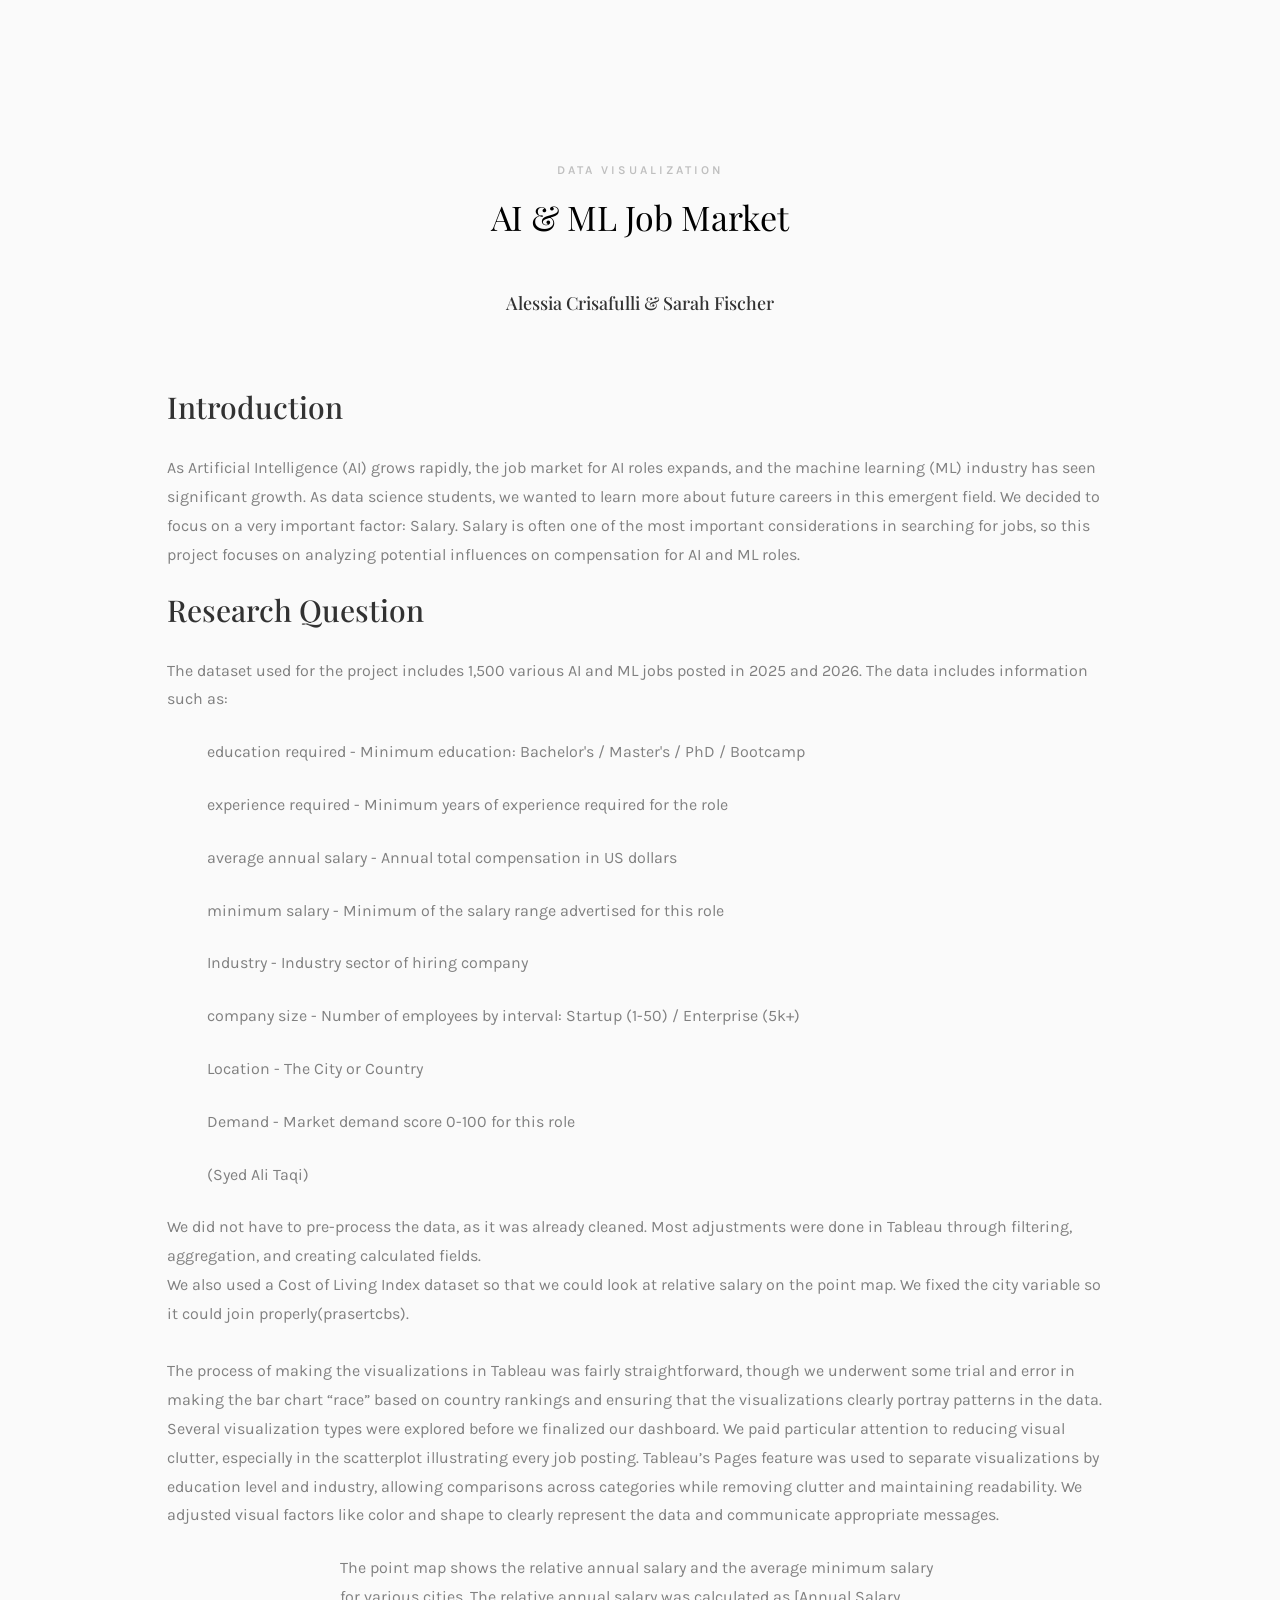
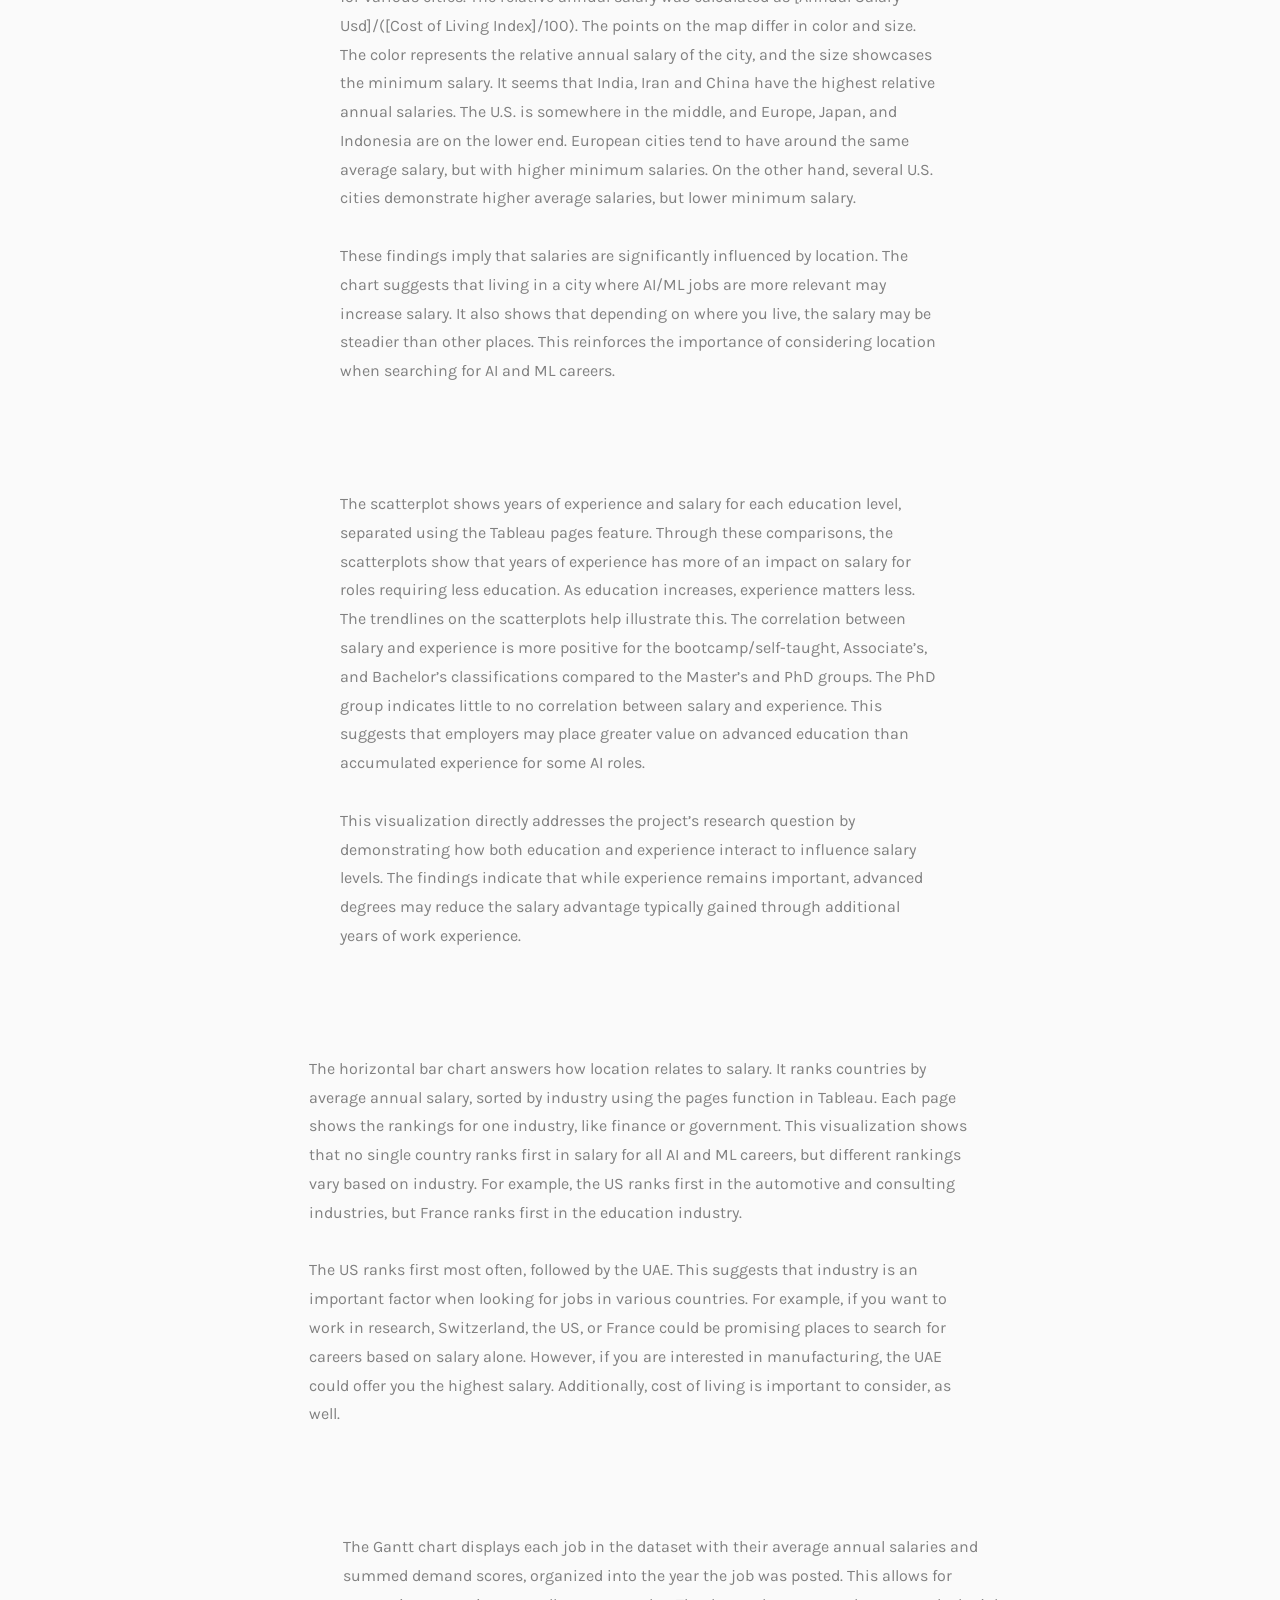
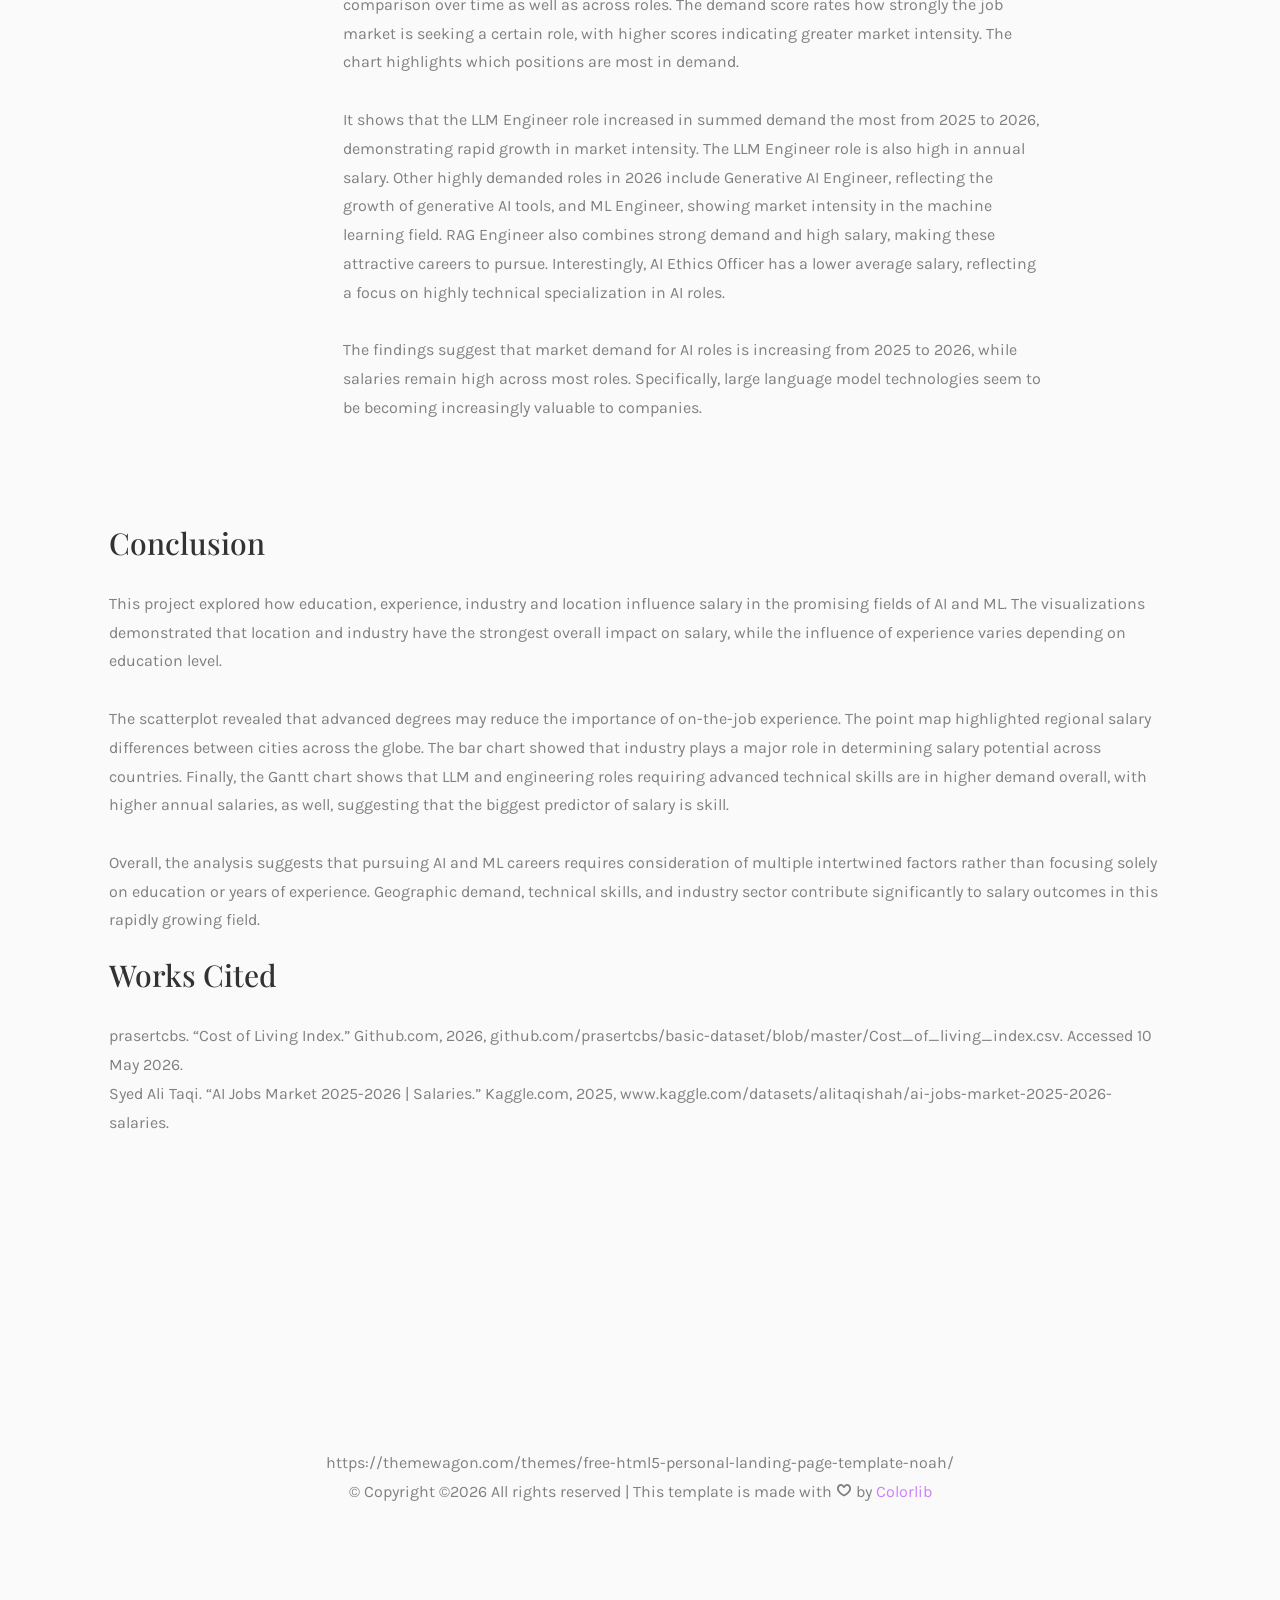
<file: noah-master/index.html>
<!DOCTYPE HTML>
<html>
	<head>
	<meta charset="utf-8">
	<meta http-equiv="X-UA-Compatible" content="IE=edge">
	<title>Final Project</title>
	<meta name="viewport" content="width=device-width, initial-scale=1">
	<meta name="description" content="" />
	<meta name="keywords" content="" />
	<meta name="author" content="" />

	<link href="https://fonts.googleapis.com/css?family=Karla:400,700" rel="stylesheet">
	<link href="https://fonts.googleapis.com/css?family=Playfair+Display:400,400i,700" rel="stylesheet">
	
	<!-- Animate.css -->
	<link rel="stylesheet" href="css/animate.css">
	<!-- Icomoon Icon Fonts-->
	<link rel="stylesheet" href="css/icomoon.css">
	<!-- Bootstrap  -->
	<link rel="stylesheet" href="css/bootstrap.css">
	<!-- Owl Carousel -->
	<link rel="stylesheet" href="css/owl.carousel.min.css">
	<link rel="stylesheet" href="css/owl.theme.default.min.css">
	<!-- Magnific Popup -->
	<link rel="stylesheet" href="css/magnific-popup.css">

	<link rel="stylesheet" href="css/style.css">


	<!-- Modernizr JS -->
	<script src="js/modernizr-2.6.2.min.js"></script>
	<!-- FOR IE9 below -->
	<!--[if lt IE 9]>
	<script src="js/respond.min.js"></script>
	<![endif]-->

	</head>
	<body>	
	<div id="colorlib-page">
		<header>
		</header>
		<div id="colorlib-work">
			<div class="container">
				<div class="row">
					<div class="col-md-12 col-md-offset-0 text-center animate-box intro-heading">
						<span>DATA Visualization</span>
						<h2>AI & ML Job Market</h2>
						<h4>Alessia Crisafulli & Sarah Fischer</h4>
					</div>
				</div>
				<div class="row">
					<div class="col-md-10 col-md-offset-1">
						<h2 class="heading">Introduction</h2>
						<p>
							As Artificial Intelligence (AI) grows rapidly, the job market for AI roles expands, and the machine learning (ML) industry has seen significant growth. As data science students, we wanted to learn more about future careers in this emergent field. We decided to focus on a very important factor: Salary. Salary is often one of the most important considerations in searching for jobs, so this project focuses on analyzing potential influences on compensation for AI and ML roles. 


						</p>
					</div>
				</div>
				<div class="row">
					<div class="col-md-10 col-md-offset-1">
						<h2 class="heading">Research Question</h2>
						<p>
							The dataset used for the project includes 1,500 various AI and ML jobs posted in 2025 and 2026. The data includes information such as:
						</p>
						<ul>
							<p>education required - Minimum education: Bachelor's / Master's / PhD / Bootcamp</p>
							<p>experience required - Minimum years of experience required for the role</p>
							<p>average annual salary - Annual total compensation in US dollars</p>
							<p>minimum salary - Minimum of the salary range advertised for this role</p>
							<p>Industry - Industry sector of hiring company</p>
							<p>company size - Number of employees by interval: Startup (1-50) / Enterprise (5k+)</p>
							<p>Location - The City or Country</p>
							<p>Demand - Market demand score 0-100 for this role</p>
							<p>(Syed Ali Taqi)</p>
						</ul>
	
						<p>
							We did not have to pre-process the data, as it was already cleaned. Most adjustments were done in Tableau through filtering, aggregation, and creating calculated fields.
							<br>We also used a Cost of Living Index dataset so that we could look at relative salary on the point map. We fixed the city variable so it could join properly(prasertcbs). 

							<br><br>The process of making the visualizations in Tableau was fairly straightforward, though we underwent some trial and error in making the bar chart “race” based on country rankings and ensuring that the visualizations clearly portray patterns in the data. Several visualization types were explored before we finalized our dashboard. We paid particular attention to reducing visual clutter, especially in the scatterplot illustrating every job posting. Tableau’s Pages feature was used to separate visualizations by education level and industry, allowing comparisons across categories while removing clutter and maintaining readability. We adjusted visual factors like color and shape to clearly represent the data and communicate appropriate messages. 
							
					</div>
				</div>
				<div class="row">
					<div class="col-md-10 col-md-offset-1">
						<div class="work-entry animate-box">
							<div class='tableauPlaceholder' id='viz1778435589645' style='position: relative'><noscript><a href='#'><img alt='Cities Relative Annual Salary &amp; Minimum Salary ' src='https:&#47;&#47;public.tableau.com&#47;static&#47;images&#47;Ci&#47;CitiesRelativeAnnualMinimumSalary&#47;PointMap&#47;1_rss.png' style='border: none' /></a></noscript><object class='tableauViz'  style='display:none;'><param name='host_url' value='https%3A%2F%2Fpublic.tableau.com%2F' /> <param name='embed_code_version' value='3' /> <param name='site_root' value='' /><param name='name' value='CitiesRelativeAnnualMinimumSalary&#47;PointMap' /><param name='tabs' value='no' /><param name='toolbar' value='yes' /><param name='static_image' value='https:&#47;&#47;public.tableau.com&#47;static&#47;images&#47;Ci&#47;CitiesRelativeAnnualMinimumSalary&#47;PointMap&#47;1.png' /> <param name='animate_transition' value='yes' /><param name='display_static_image' value='yes' /><param name='display_spinner' value='yes' /><param name='display_overlay' value='yes' /><param name='display_count' value='yes' /><param name='language' value='en-US' /><param name='filter' value='publish=yes' /></object></div>                <script type='text/javascript'>                    var divElement = document.getElementById('viz1778435589645');                    var vizElement = divElement.getElementsByTagName('object')[0];                    vizElement.style.width='100%';vizElement.style.height=(divElement.offsetWidth*0.75)+'px';                    var scriptElement = document.createElement('script');                    scriptElement.src = 'https://public.tableau.com/javascripts/api/viz_v1.js';                    vizElement.parentNode.insertBefore(scriptElement, vizElement);                </script>
							<div class="col-md-8 col-md-offset-2">
								<div class="desc">
									<p>The point map shows the relative annual salary and the average minimum salary for various cities. The relative annual salary was calculated as [Annual Salary Usd]/([Cost of Living Index]/100). The points on the map differ in color and size. The color represents the relative annual salary of the city, and the size showcases the minimum salary. 
										It seems that India, Iran and China have the highest relative annual salaries. The U.S. is somewhere in the middle, and Europe, Japan, and Indonesia are on the lower end. European cities tend to have around the same average salary, but with higher minimum salaries. On the other hand, several U.S. cities demonstrate higher average salaries, but lower minimum salary. 

										<br><br>These findings imply that salaries are significantly influenced by location. The chart suggests that living in a city where AI/ML jobs are more relevant may increase salary. It also shows that depending on where you live, the salary may be steadier than other places. This reinforces the importance of considering location when searching for AI and ML careers.
									</p>
								</div>
							</div>
						</div>
					</div>
					<div class="col-md-10 col-md-offset-1">
						<div class="work-entry animate-box">
							<div class='tableauPlaceholder' id='viz1778447605680' style='position: relative'><noscript><a href='#'><img alt='How Experience Relates to Salary - PhD ' src='https:&#47;&#47;public.tableau.com&#47;static&#47;images&#47;Ci&#47;CitiesRelativeAnnualMinimumSalary&#47;Experience_SalaryScatter&#47;1_rss.png' style='border: none' /></a></noscript><object class='tableauViz'  style='display:none;'><param name='host_url' value='https%3A%2F%2Fpublic.tableau.com%2F' /> <param name='embed_code_version' value='3' /> <param name='site_root' value='' /><param name='name' value='CitiesRelativeAnnualMinimumSalary&#47;Experience_SalaryScatter' /><param name='tabs' value='no' /><param name='toolbar' value='yes' /><param name='static_image' value='https:&#47;&#47;public.tableau.com&#47;static&#47;images&#47;Ci&#47;CitiesRelativeAnnualMinimumSalary&#47;Experience_SalaryScatter&#47;1.png' /> <param name='animate_transition' value='yes' /><param name='display_static_image' value='yes' /><param name='display_spinner' value='yes' /><param name='display_overlay' value='yes' /><param name='display_count' value='yes' /><param name='language' value='en-US' /><param name='filter' value='publish=yes' /></object></div>                <script type='text/javascript'>                    var divElement = document.getElementById('viz1778447605680');                    var vizElement = divElement.getElementsByTagName('object')[0];                    vizElement.style.width='100%';vizElement.style.height=(divElement.offsetWidth*0.75)+'px';                    var scriptElement = document.createElement('script');                    scriptElement.src = 'https://public.tableau.com/javascripts/api/viz_v1.js';                    vizElement.parentNode.insertBefore(scriptElement, vizElement);                </script>
							<div class="col-md-8 col-md-offset-2">
											<div class="desc">
												<p>The scatterplot shows years of experience and salary for each education level, separated using the Tableau pages feature. Through these comparisons, the scatterplots show that years of experience has more of an impact on salary for roles requiring less education. As education increases, experience matters less. The trendlines on the scatterplots help illustrate this. The correlation between salary and experience is more positive for the bootcamp/self-taught, Associate’s, and Bachelor’s classifications compared to the Master’s and PhD groups. The PhD group indicates little to no correlation between salary and experience. This suggests that employers may place greater value on advanced education than accumulated experience for some AI roles. 

													<br><br>This visualization directly addresses the project’s research question by demonstrating how both education and experience interact to influence salary levels. The findings indicate that while experience remains important, advanced degrees may reduce the salary advantage typically gained through additional years of work experience.
												</p>
											</div>
										</div>
									</div>
								</div>
							</div>
						</div>
					<div class="col-md-10 col-md-offset-1">
						<div class="work-entry animate-box">
							<div class='tableauPlaceholder' id='viz1778435737169' style='position: relative'><noscript><a href='#'><img alt='Countries Ranked by Average Salary - Government ' src='https:&#47;&#47;public.tableau.com&#47;static&#47;images&#47;Ci&#47;CitiesRelativeAnnualMinimumSalary&#47;CountriesRankedBarChartRace&#47;1_rss.png' style='border: none' /></a></noscript><object class='tableauViz'  style='display:none;'><param name='host_url' value='https%3A%2F%2Fpublic.tableau.com%2F' /> <param name='embed_code_version' value='3' /> <param name='site_root' value='' /><param name='name' value='CitiesRelativeAnnualMinimumSalary&#47;CountriesRankedBarChartRace' /><param name='tabs' value='no' /><param name='toolbar' value='yes' /><param name='static_image' value='https:&#47;&#47;public.tableau.com&#47;static&#47;images&#47;Ci&#47;CitiesRelativeAnnualMinimumSalary&#47;CountriesRankedBarChartRace&#47;1.png' /> <param name='animate_transition' value='yes' /><param name='display_static_image' value='yes' /><param name='display_spinner' value='yes' /><param name='display_overlay' value='yes' /><param name='display_count' value='yes' /><param name='language' value='en-US' /><param name='filter' value='publish=yes' /></object></div>                <script type='text/javascript'>                    var divElement = document.getElementById('viz1778435737169');                    var vizElement = divElement.getElementsByTagName('object')[0];                    vizElement.style.width='100%';vizElement.style.height=(divElement.offsetWidth*0.50)+'px';                    var scriptElement = document.createElement('script');                    scriptElement.src = 'https://public.tableau.com/javascripts/api/viz_v1.js';                    vizElement.parentNode.insertBefore(scriptElement, vizElement);                </script>
							<div class="col-md-8 col-md-offset-2">
								<div class="desc">
									<p>The horizontal bar chart answers how location relates to salary. It ranks countries by average annual salary, sorted by industry using the pages function in Tableau. Each page shows the rankings for one industry, like finance or government. This visualization shows that no single country ranks first in salary for all AI and ML careers, but different rankings vary based on industry. For example, the US ranks first in the automotive and consulting industries, but France ranks first in the education industry. 

									<br><br>The US ranks first most often, followed by the UAE. This suggests that industry is an important factor when looking for jobs in various countries. For example, if you want to work in research, Switzerland, the US, or France could be promising places to search for careers based on salary alone. However, if you are interested in manufacturing, the UAE could offer you the highest salary. Additionally, cost of living is important to consider, as well. 
									</p>
								</div>
							</div>
						</div>
					</div>
					<div class="col-md-12 col-md-offset-0">
						<div class="work-entry animate-box">
							<div class='tableauPlaceholder' id='viz1778445001668' style='position: relative'><noscript><a href='#'><img alt='AI Jobs Demand and Salary ' src='https:&#47;&#47;public.tableau.com&#47;static&#47;images&#47;Ci&#47;CitiesRelativeAnnualMinimumSalary&#47;AIJobsDemansandSalary&#47;1_rss.png' style='border: none' /></a></noscript><object class='tableauViz'  style='display:none;'><param name='host_url' value='https%3A%2F%2Fpublic.tableau.com%2F' /> <param name='embed_code_version' value='3' /> <param name='site_root' value='' /><param name='name' value='CitiesRelativeAnnualMinimumSalary&#47;AIJobsDemansandSalary' /><param name='tabs' value='no' /><param name='toolbar' value='yes' /><param name='static_image' value='https:&#47;&#47;public.tableau.com&#47;static&#47;images&#47;Ci&#47;CitiesRelativeAnnualMinimumSalary&#47;AIJobsDemansandSalary&#47;1.png' /> <param name='animate_transition' value='yes' /><param name='display_static_image' value='yes' /><param name='display_spinner' value='yes' /><param name='display_overlay' value='yes' /><param name='display_count' value='yes' /><param name='language' value='en-US' /><param name='filter' value='publish=yes' /></object></div>                <script type='text/javascript'>                    var divElement = document.getElementById('viz1778445001668');                    var vizElement = divElement.getElementsByTagName('object')[0];                    vizElement.style.width='100%';vizElement.style.height=(divElement.offsetWidth*0.55)+'px';                    var scriptElement = document.createElement('script');                    scriptElement.src = 'https://public.tableau.com/javascripts/api/viz_v1.js';                    vizElement.parentNode.insertBefore(scriptElement, vizElement);                </script>
							<div class="col-md-7 col-md-offset-3">
								<div class="desc">
									<p>The Gantt chart displays each job in the dataset with their average annual salaries and summed demand scores, organized into the year the job was posted. This allows for comparison over time as well as across roles. The demand score rates how strongly the job market is seeking a certain role, with higher scores indicating greater market intensity. The chart highlights which positions are most in demand. 

<br><br>It shows that the LLM Engineer role increased in summed demand the most from 2025 to 2026, demonstrating rapid growth in market intensity. The LLM Engineer role is also high in annual salary. Other highly demanded roles in 2026 include Generative AI Engineer, reflecting the growth of generative AI tools, and ML Engineer, showing market intensity in the machine learning field. RAG Engineer also combines strong demand and high salary, making these attractive careers to pursue. Interestingly, AI Ethics Officer has a lower average salary, reflecting a focus on highly technical specialization in AI roles.

<br><br>The findings suggest that market demand for AI roles is increasing from 2025 to 2026, while salaries remain high across most roles. Specifically, large language model technologies seem to be becoming increasingly valuable to companies. 
</p>
								</div>
							</div>
						</div>
					</div>
					<div class="row">
					<div class="col-md-10 col-md-offset-1">
						<h2 class="heading">Conclusion</h2>
						<p>
							This project explored how education, experience, industry and location influence salary in the promising fields of AI and ML. The visualizations demonstrated that location and industry have the strongest overall impact on salary, while the influence of experience varies depending on education level. 

<br><br>The scatterplot revealed that advanced degrees may reduce the importance of on-the-job experience. The point map highlighted regional salary differences between cities across the globe. The bar chart showed that industry plays a major role in determining salary potential across countries. Finally, the Gantt chart shows that LLM and engineering roles requiring advanced technical skills are in higher demand overall, with higher annual salaries, as well, suggesting that the biggest predictor of salary is skill.

<br><br>Overall, the analysis suggests that pursuing AI and ML careers requires consideration of multiple intertwined factors rather than focusing solely on education or years of experience. Geographic demand, technical skills, and industry sector contribute significantly to salary outcomes in this rapidly growing field.

						</p>
					</div>
					</div>
					<div class="row">
					<div class="col-md-10 col-md-offset-1">
						<h2 class="heading">Works Cited</h2>
						<p>
							prasertcbs. “Cost of Living Index.” Github.com, 2026, github.com/prasertcbs/basic-dataset/blob/master/Cost_of_living_index.csv. Accessed 10 May 2026. <br>Syed Ali Taqi. “AI Jobs Market 2025-2026 | Salaries.” Kaggle.com, 2025, www.kaggle.com/datasets/alitaqishah/ai-jobs-market-2025-2026-salaries.						</p>
					</div>
				</div>
				</div>
			</div>
		</div>

		<footer>
			<div id="footer">
				<div class="container">
					<div class="row">
						<div class="col-md-12 text-center">
							<p>
								 https://themewagon.com/themes/free-html5-personal-landing-page-template-noah/<br>
								&copy; <!-- Link back to Colorlib can't be removed. Template is licensed under CC BY 3.0. -->
Copyright &copy;<script>document.write(new Date().getFullYear());</script> All rights reserved | This template is made with <i class="icon-heart4" aria-hidden="true"></i> by <a href="https://colorlib.com" target="_blank">Colorlib</a>
<!-- Link back to Colorlib can't be removed. Template is licensed under CC BY 3.0. -->
							</p>
						</div>
					</div>
				</div>
			</div>
		</footer>
	
	</div>

	<!-- jQuery -->
	<script src="js/jquery.min.js"></script>
	<!-- jQuery Easing -->
	<script src="js/jquery.easing.1.3.js"></script>
	<!-- Bootstrap -->
	<script src="js/bootstrap.min.js"></script>
	<!-- Waypoints -->
	<script src="js/jquery.waypoints.min.js"></script>
	<!-- Owl Carousel -->
	<script src="js/owl.carousel.min.js"></script>
	<!-- Magnific Popup -->
	<script src="js/jquery.magnific-popup.min.js"></script>
	<script src="js/magnific-popup-options.js"></script>

	<!-- Main JS (Do not remove) -->
	<script src="js/main.js"></script>

	</body>
</html>
</file>
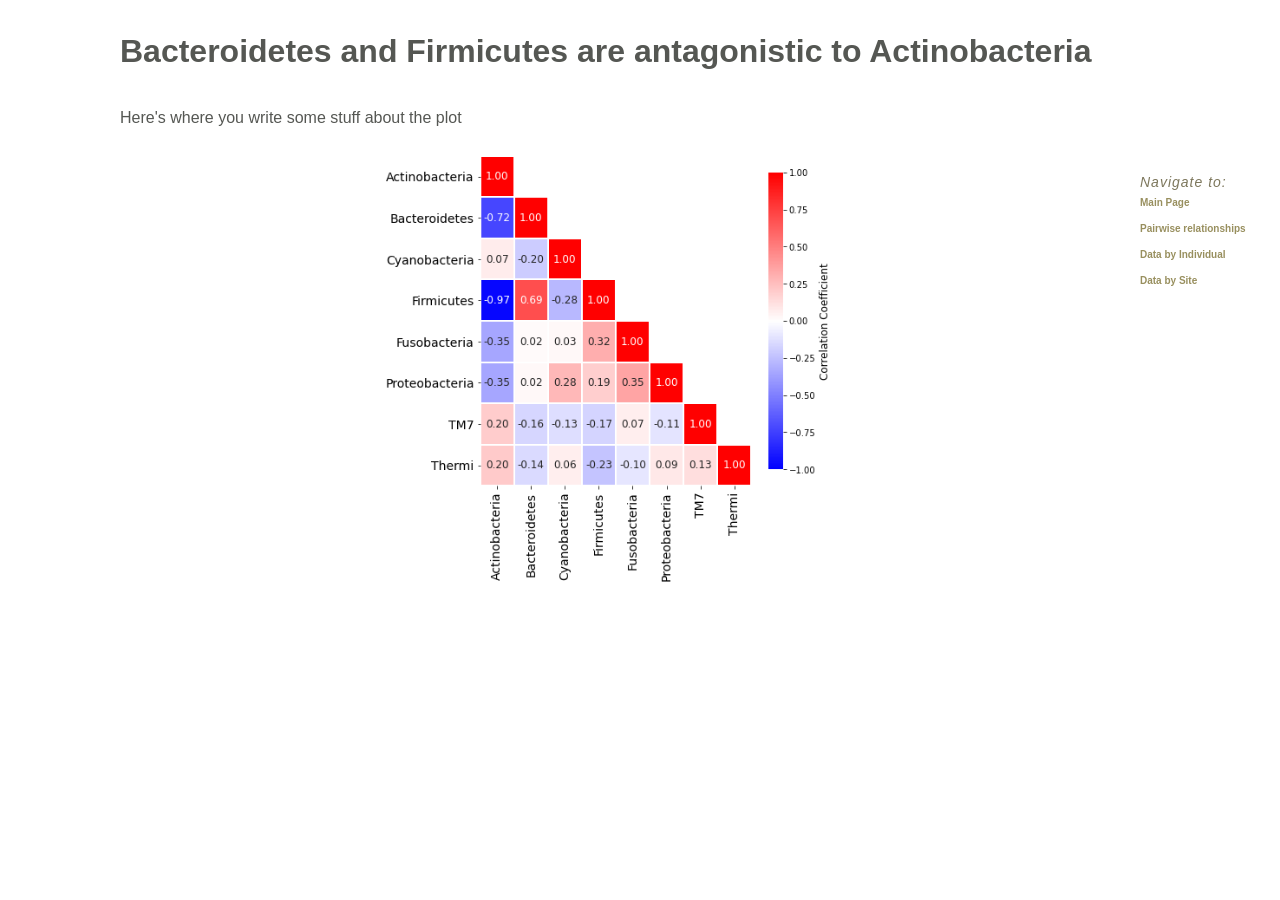
<file: Correlations.html>
<!DOCTYPE html>
<div class="page-wrapper">
<html>

	<head>
		<title>Pairwise_Correlations</title>
		<link rel="stylesheet" href="css/style.css">
	</head>

	<body>
		<div class="preamble" id="zen-preamble" role="article">
			<h1>Bacteroidetes and Firmicutes are antagonistic to Actinobacteria</h1>
			<p>Here's where you write some stuff about the plot</p>
		</div>
		
		<figure>
			<img src="figures/Phyla_correlations.png" class="center">
		</figure>

		<aside class="sidebar" role="complementary">
		<div class="wrapper">
			<h3>Navigate to:</h3>
			<nav role="navigation">
				<ul>
					<li>
						<a href="Microbiome.html">Main Page</a> 
					</li>					
					<li>
						<a href="Correlations.html">Pairwise relationships</a> 
					</li>					
					<li>
						<a href="PCA_Indiv.html">Data by Individual</a>					
					</li>					
					<li>
						<a href="PCA_Site.html">Data by Site</a>					
					</li>					
				</ul>
			</nav>
		</div>
	</body>

</html>
</file>
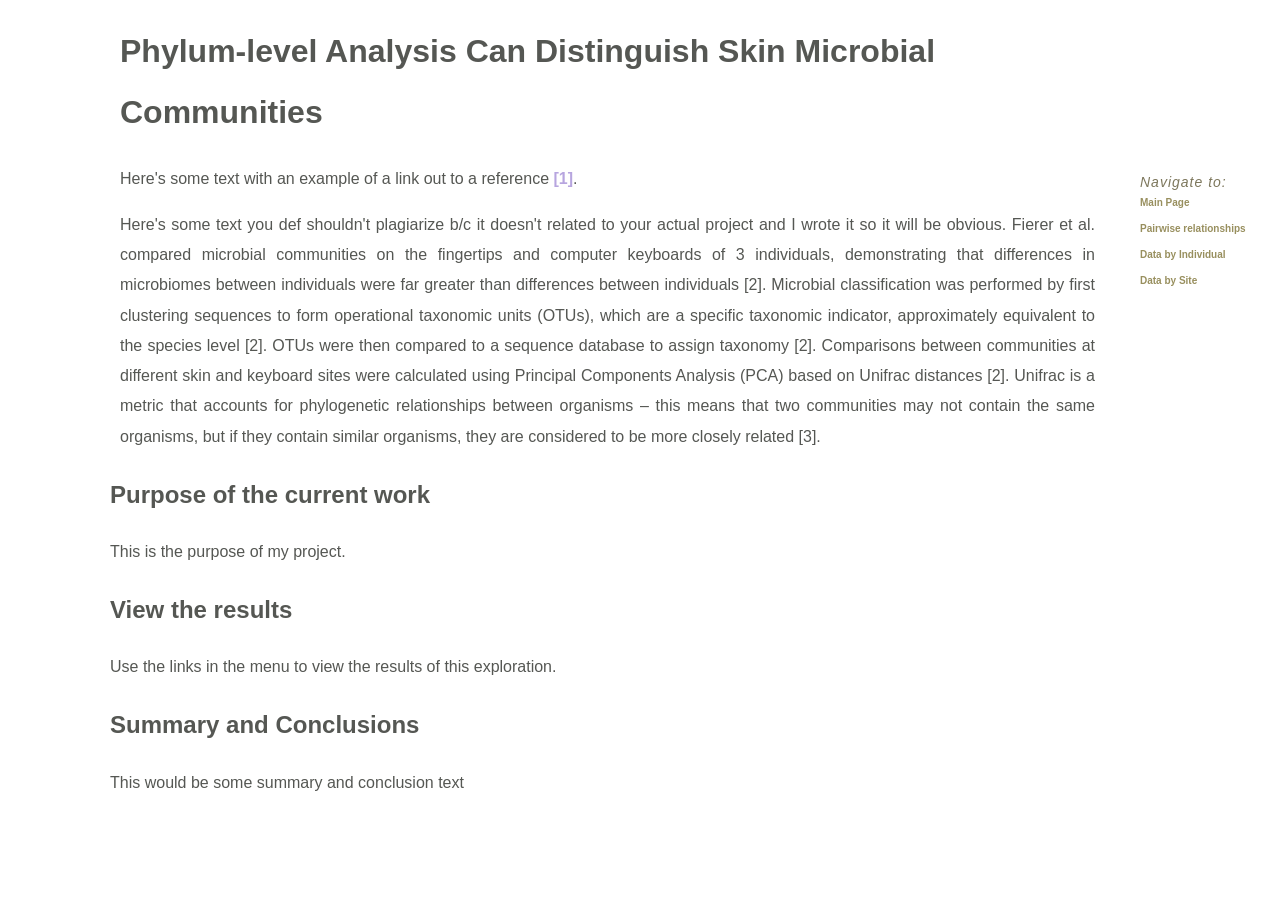
<file: Microbiome.html>
<!DOCTYPE html>
<div class="page-wrapper">
<html>

	<head>
		<title>Microbiome</title>
		<link rel="stylesheet" href="css/style.css">
	</head>

	<body>
		<div class="preamble" id="zen-preamble" role="article">
			<h1>Phylum-level Analysis Can Distinguish Skin Microbial Communities </h1>
			<p>
				Here's some text with an example of a link out to a reference
				<a href="https://www.ncbi.nlm.nih.gov/books/NBK8817/">[1]</a>.
			</p>
			<p>
				Here's some text you def shouldn't plagiarize b/c it doesn't related to your actual
				project and I wrote it so it will be obvious.
				Fierer et al. compared microbial communities on the fingertips and computer keyboards of
				3 individuals, demonstrating that differences in microbiomes between individuals were far 
				greater than differences between individuals [2]. Microbial classification was performed by 
				first clustering sequences to form operational taxonomic units (OTUs), which are a specific 
				taxonomic indicator, approximately equivalent to the species level [2]. 
				OTUs were then compared to a sequence database to assign taxonomy [2]. 
				Comparisons between communities at different skin and keyboard sites were calculated using 
				Principal Components Analysis (PCA) based on Unifrac distances [2]. Unifrac is a metric that 
				accounts for phylogenetic relationships between organisms – this means that two communities may not 
				contain the same organisms, but if they contain similar organisms, they are considered to be more 
				closely related [3].
			</p>
		</div>

		<h2>Purpose of the current work</h2>
		<p>This is the purpose of my project. </p> 
				
		<h2>View the results</h2>
		<p>Use the links in the menu to view the results of this exploration.</p>

		<h2>Summary and Conclusions</h2>
		<p>This would be some summary and conclusion text</p>

		<aside class="sidebar" role="complementary">
		<div class="wrapper">
			<h3>Navigate to:</h3>
			<nav role="navigation">
				<ul>
					<li>
						<a href="Microbiome.html">Main Page</a> 
					</li>					
					<li>
						<a href="Correlations.html">Pairwise relationships</a> 
					</li>					
					<li>
						<a href="PCA_Indiv.html">Data by Individual</a>					
					</li>					
					<li>
						<a href="PCA_Site.html">Data by Site</a>					
					</li>					
				</ul>
			</nav>
		</div>
	</body>

</html>
</file>
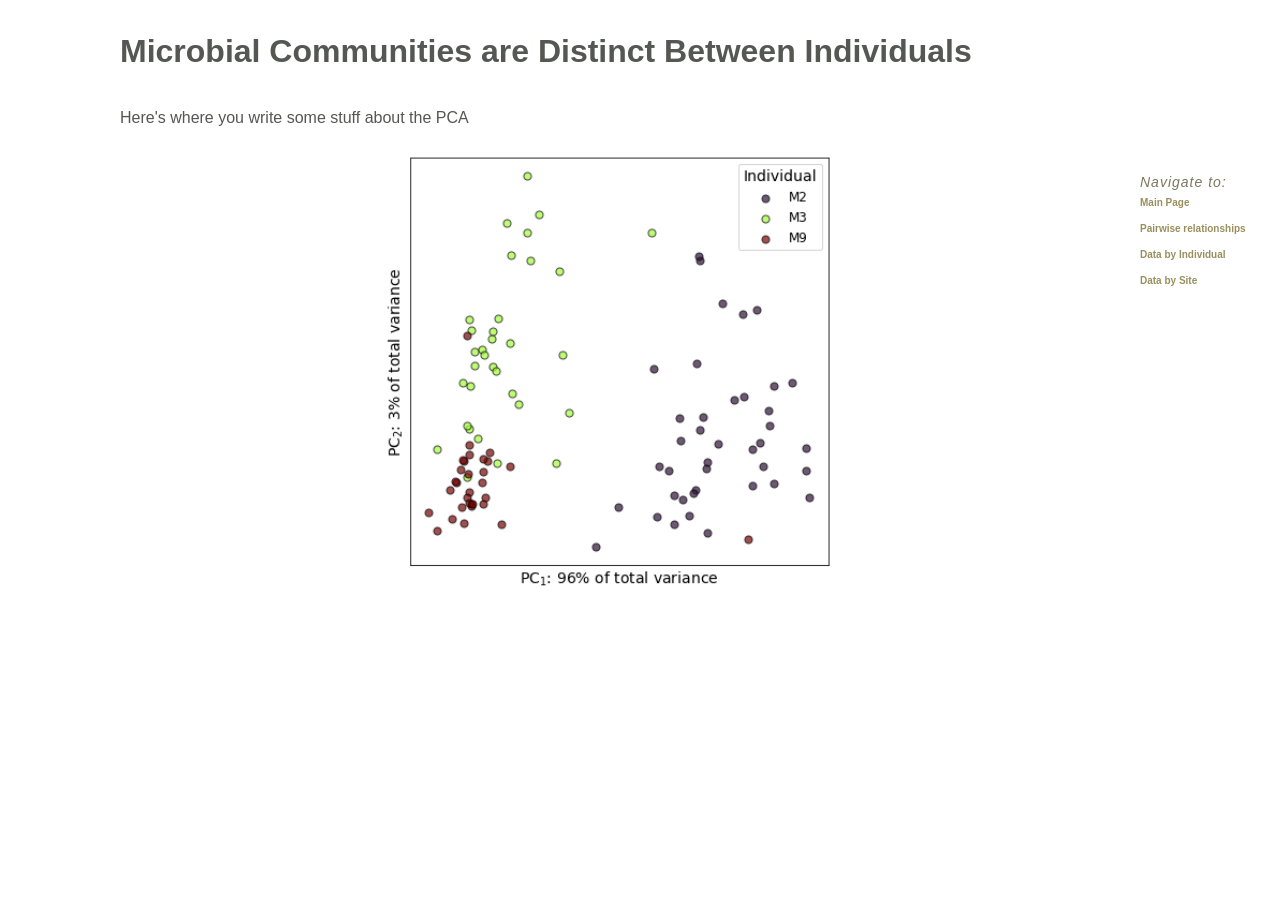
<file: PCA_Indiv.html>
<!DOCTYPE html>
<div class="page-wrapper">
<html>

	<head>
		<title>PCA_by_Individual</title>
		<link rel="stylesheet" href="css/style.css">	
	</head>

	<body>
		<div class="preamble" id="zen-preamble" role="article">
			<h1>Microbial Communities are Distinct Between Individuals</h1>
			<p>Here's where you write some stuff about the PCA </p>
		</div>

		<figure>
			<img src="figures/PCA_ByIndiv.png" class="center">
		</figure>

		<aside class="sidebar" role="complementary">
		<div class="wrapper">
			<h3>Navigate to:</h3>
			<nav role="navigation">
				<ul>
					<li>
						<a href="Microbiome.html">Main Page</a> 
					</li>					
					<li>
						<a href="Correlations.html">Pairwise relationships</a> 
					</li>					
					<li>
						<a href="PCA_Indiv.html">Data by Individual</a>					
					</li>					
					<li>
						<a href="PCA_Site.html">Data by Site</a>					
					</li>					
				</ul>
			</nav>
		</div>
	</body>

</html>
</file>
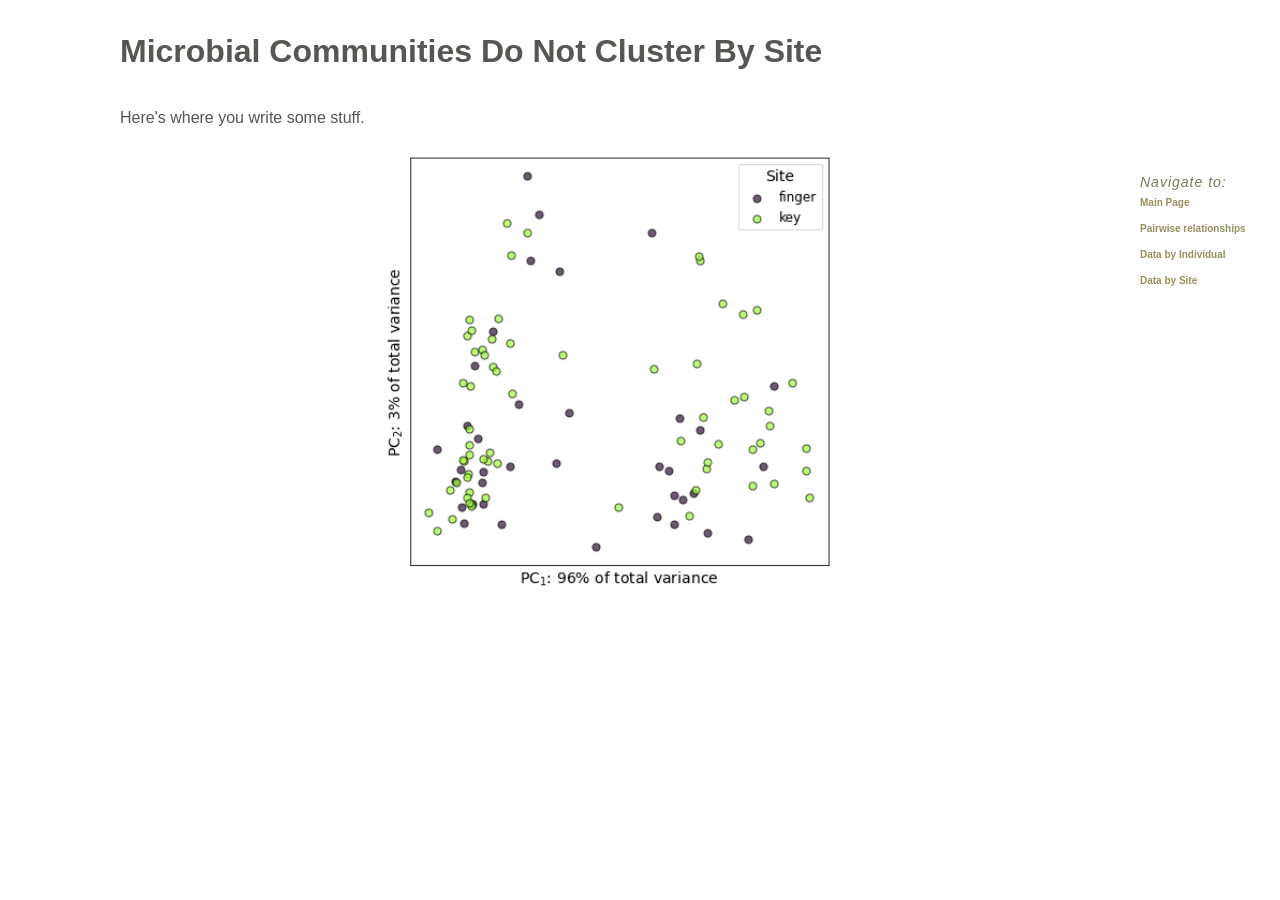
<file: PCA_Site.html>
<!DOCTYPE html>
<div class="page-wrapper">
<html>

	<head>
		<title>PCA_by_Site</title>
		<link rel="stylesheet" href="css/style.css">
	</head>

	<body>
		<div class="preamble" id="zen-preamble" role="article">
			<h1>Microbial Communities Do Not Cluster By Site </h1>
			<p>Here's where you write some stuff.</p>
		</div>

		<figure>
			<img src="figures/PCA_BySite.png" class="center">
		</figure>

		<aside class="sidebar" role="complementary">
		<div class="wrapper">
			<h3>Navigate to:</h3>
			<nav role="navigation">
				<ul>
					<li>
						<a href="Microbiome.html">Main Page</a> 
					</li>					
					<li>
						<a href="Correlations.html">Pairwise relationships</a> 
					</li>					
					<li>
						<a href="PCA_Indiv.html">Data by Individual</a>					
					</li>					
					<li>
						<a href="PCA_Site.html">Data by Site</a>					
					</li>					
				</ul>
			</nav>
		</div>
	</body>

</html>
</file>
<file: noah-master/css/icomoon.css>
@font-face {
  font-family: 'icomoon';
  src:  url('fonts/icomoon.eot?tmere9');
  src:  url('fonts/icomoon.eot?tmere9#iefix') format('embedded-opentype'),
    url('fonts/icomoon.ttf?tmere9') format('truetype'),
    url('fonts/icomoon.woff?tmere9') format('woff'),
    url('fonts/icomoon.svg?tmere9#icomoon') format('svg');
  font-weight: normal;
  font-style: normal;
}

[class^="icon-"], [class*=" icon-"] {
  /* use !important to prevent issues with browser extensions that change fonts */
  font-family: 'icomoon' !important;
  speak: none;
  font-style: normal;
  font-weight: normal;
  font-variant: normal;
  text-transform: none;
  line-height: 1;

  /* Better Font Rendering =========== */
  -webkit-font-smoothing: antialiased;
  -moz-osx-font-smoothing: grayscale;
}

.icon-activity:before {
  content: "\e900";
}
.icon-airplay:before {
  content: "\e901";
}
.icon-alert-circle:before {
  content: "\e902";
}
.icon-alert-octagon:before {
  content: "\e903";
}
.icon-alert-triangle:before {
  content: "\e904";
}
.icon-align-center:before {
  content: "\e905";
}
.icon-align-justify:before {
  content: "\e906";
}
.icon-align-left:before {
  content: "\e907";
}
.icon-align-right:before {
  content: "\e908";
}
.icon-anchor:before {
  content: "\e909";
}
.icon-aperture:before {
  content: "\e90a";
}
.icon-arrow-down3:before {
  content: "\e90b";
}
.icon-arrow-down-circle:before {
  content: "\e90c";
}
.icon-arrow-down-left3:before {
  content: "\e90d";
}
.icon-arrow-down-right3:before {
  content: "\e90e";
}
.icon-arrow-left3:before {
  content: "\e90f";
}
.icon-arrow-left-circle:before {
  content: "\e910";
}
.icon-arrow-right3:before {
  content: "\e911";
}
.icon-arrow-right-circle:before {
  content: "\e912";
}
.icon-arrow-up3:before {
  content: "\e913";
}
.icon-arrow-up-circle:before {
  content: "\e914";
}
.icon-arrow-up-left3:before {
  content: "\e915";
}
.icon-arrow-up-right3:before {
  content: "\e916";
}
.icon-at-sign:before {
  content: "\e917";
}
.icon-award:before {
  content: "\e918";
}
.icon-bar-chart:before {
  content: "\e919";
}
.icon-bar-chart-2:before {
  content: "\e91a";
}
.icon-battery:before {
  content: "\e91b";
}
.icon-battery-charging:before {
  content: "\e91c";
}
.icon-bell2:before {
  content: "\e91d";
}
.icon-bell-off:before {
  content: "\e91e";
}
.icon-bluetooth:before {
  content: "\e91f";
}
.icon-bold2:before {
  content: "\e920";
}
.icon-book2:before {
  content: "\e921";
}
.icon-book-open:before {
  content: "\e922";
}
.icon-bookmark2:before {
  content: "\e923";
}
.icon-box:before {
  content: "\e924";
}
.icon-briefcase2:before {
  content: "\e925";
}
.icon-calendar2:before {
  content: "\e926";
}
.icon-camera2:before {
  content: "\e927";
}
.icon-camera-off:before {
  content: "\e928";
}
.icon-cast:before {
  content: "\e929";
}
.icon-check:before {
  content: "\e92a";
}
.icon-check-circle:before {
  content: "\e92b";
}
.icon-check-square:before {
  content: "\e92c";
}
.icon-chevron-down:before {
  content: "\e92d";
}
.icon-chevron-left:before {
  content: "\e92e";
}
.icon-chevron-right:before {
  content: "\e92f";
}
.icon-chevron-up:before {
  content: "\e930";
}
.icon-chevrons-down:before {
  content: "\e931";
}
.icon-chevrons-left:before {
  content: "\e932";
}
.icon-chevrons-right:before {
  content: "\e933";
}
.icon-chevrons-up:before {
  content: "\e934";
}
.icon-chrome2:before {
  content: "\e935";
}
.icon-circle:before {
  content: "\e936";
}
.icon-clipboard2:before {
  content: "\e937";
}
.icon-clock3:before {
  content: "\e938";
}
.icon-cloud2:before {
  content: "\e939";
}
.icon-cloud-drizzle:before {
  content: "\e93a";
}
.icon-cloud-lightning:before {
  content: "\e93b";
}
.icon-cloud-off:before {
  content: "\e93c";
}
.icon-cloud-rain:before {
  content: "\e93d";
}
.icon-cloud-snow:before {
  content: "\e93e";
}
.icon-code:before {
  content: "\e93f";
}
.icon-codepen2:before {
  content: "\e940";
}
.icon-command2:before {
  content: "\e941";
}
.icon-compass3:before {
  content: "\e942";
}
.icon-copy2:before {
  content: "\e943";
}
.icon-corner-down-left:before {
  content: "\e944";
}
.icon-corner-down-right:before {
  content: "\e945";
}
.icon-corner-left-down:before {
  content: "\e946";
}
.icon-corner-left-up:before {
  content: "\e947";
}
.icon-corner-right-down:before {
  content: "\e948";
}
.icon-corner-right-up:before {
  content: "\e949";
}
.icon-corner-up-left:before {
  content: "\e94a";
}
.icon-corner-up-right:before {
  content: "\e94b";
}
.icon-cpu:before {
  content: "\e94c";
}
.icon-credit-card2:before {
  content: "\e94d";
}
.icon-crop2:before {
  content: "\e94e";
}
.icon-crosshair:before {
  content: "\e94f";
}
.icon-database2:before {
  content: "\e950";
}
.icon-delete:before {
  content: "\e951";
}
.icon-disc:before {
  content: "\e952";
}
.icon-dollar-sign:before {
  content: "\e953";
}
.icon-download4:before {
  content: "\e954";
}
.icon-download-cloud:before {
  content: "\e955";
}
.icon-droplet2:before {
  content: "\e956";
}
.icon-edit:before {
  content: "\e957";
}
.icon-edit-2:before {
  content: "\e958";
}
.icon-edit-3:before {
  content: "\e959";
}
.icon-external-link:before {
  content: "\e95a";
}
.icon-eye2:before {
  content: "\e95b";
}
.icon-eye-off:before {
  content: "\e95c";
}
.icon-facebook3:before {
  content: "\e95d";
}
.icon-fast-forward:before {
  content: "\e95e";
}
.icon-feather:before {
  content: "\e95f";
}
.icon-file:before {
  content: "\e960";
}
.icon-file-minus:before {
  content: "\e961";
}
.icon-file-plus:before {
  content: "\e962";
}
.icon-file-text3:before {
  content: "\e963";
}
.icon-film2:before {
  content: "\e964";
}
.icon-filter2:before {
  content: "\e965";
}
.icon-flag2:before {
  content: "\e966";
}
.icon-folder2:before {
  content: "\e967";
}
.icon-folder-minus2:before {
  content: "\e968";
}
.icon-folder-plus2:before {
  content: "\e969";
}
.icon-git-branch:before {
  content: "\e96a";
}
.icon-git-commit:before {
  content: "\e96b";
}
.icon-git-merge:before {
  content: "\e96c";
}
.icon-git-pull-request:before {
  content: "\e96d";
}
.icon-github2:before {
  content: "\e96e";
}
.icon-gitlab:before {
  content: "\e96f";
}
.icon-globe:before {
  content: "\e970";
}
.icon-grid:before {
  content: "\e971";
}
.icon-hard-drive:before {
  content: "\e972";
}
.icon-hash:before {
  content: "\e973";
}
.icon-headphones2:before {
  content: "\e974";
}
.icon-heart2:before {
  content: "\e975";
}
.icon-help-circle:before {
  content: "\e976";
}
.icon-home4:before {
  content: "\e977";
}
.icon-image2:before {
  content: "\e978";
}
.icon-inbox:before {
  content: "\e979";
}
.icon-info2:before {
  content: "\e97a";
}
.icon-instagram2:before {
  content: "\e97b";
}
.icon-italic2:before {
  content: "\e97c";
}
.icon-layers:before {
  content: "\e97d";
}
.icon-layout:before {
  content: "\e97e";
}
.icon-life-buoy:before {
  content: "\e97f";
}
.icon-link2:before {
  content: "\e980";
}
.icon-link-2:before {
  content: "\e981";
}
.icon-linkedin3:before {
  content: "\e982";
}
.icon-list3:before {
  content: "\e983";
}
.icon-loader:before {
  content: "\e984";
}
.icon-lock2:before {
  content: "\e985";
}
.icon-log-in:before {
  content: "\e986";
}
.icon-log-out:before {
  content: "\e987";
}
.icon-mail5:before {
  content: "\e988";
}
.icon-map3:before {
  content: "\e989";
}
.icon-map-pin:before {
  content: "\e98a";
}
.icon-maximize:before {
  content: "\e98b";
}
.icon-maximize-2:before {
  content: "\e98c";
}
.icon-menu5:before {
  content: "\e98d";
}
.icon-message-circle:before {
  content: "\e98e";
}
.icon-message-square:before {
  content: "\e98f";
}
.icon-mic2:before {
  content: "\e990";
}
.icon-mic-off:before {
  content: "\e991";
}
.icon-minimize:before {
  content: "\e992";
}
.icon-minimize-2:before {
  content: "\e993";
}
.icon-minus2:before {
  content: "\e994";
}
.icon-minus-circle:before {
  content: "\e995";
}
.icon-minus-square:before {
  content: "\e996";
}
.icon-monitor:before {
  content: "\e997";
}
.icon-moon:before {
  content: "\e998";
}
.icon-more-horizontal:before {
  content: "\e999";
}
.icon-more-vertical:before {
  content: "\e99a";
}
.icon-move:before {
  content: "\e99b";
}
.icon-music2:before {
  content: "\e99c";
}
.icon-navigation:before {
  content: "\e99d";
}
.icon-navigation-2:before {
  content: "\e99e";
}
.icon-octagon:before {
  content: "\e99f";
}
.icon-package:before {
  content: "\e9a0";
}
.icon-paperclip:before {
  content: "\e9a1";
}
.icon-pause3:before {
  content: "\e9a2";
}
.icon-pause-circle:before {
  content: "\e9a3";
}
.icon-percent:before {
  content: "\e9a4";
}
.icon-phone2:before {
  content: "\e9a5";
}
.icon-phone-call:before {
  content: "\e9a6";
}
.icon-phone-forwarded:before {
  content: "\e9a7";
}
.icon-phone-incoming:before {
  content: "\e9a8";
}
.icon-phone-missed:before {
  content: "\e9a9";
}
.icon-phone-off:before {
  content: "\e9aa";
}
.icon-phone-outgoing:before {
  content: "\e9ab";
}
.icon-pie-chart2:before {
  content: "\e9ac";
}
.icon-play4:before {
  content: "\e9ad";
}
.icon-play-circle:before {
  content: "\e9ae";
}
.icon-plus2:before {
  content: "\e9af";
}
.icon-plus-circle:before {
  content: "\e9b0";
}
.icon-plus-square:before {
  content: "\e9b1";
}
.icon-pocket:before {
  content: "\e9b2";
}
.icon-power2:before {
  content: "\e9b3";
}
.icon-printer2:before {
  content: "\e9b4";
}
.icon-radio:before {
  content: "\e9b5";
}
.icon-refresh-ccw:before {
  content: "\e9b6";
}
.icon-refresh-cw:before {
  content: "\e9b7";
}
.icon-repeat:before {
  content: "\e9b8";
}
.icon-rewind:before {
  content: "\e9b9";
}
.icon-rotate-ccw:before {
  content: "\e9ba";
}
.icon-rotate-cw:before {
  content: "\e9bb";
}
.icon-rss3:before {
  content: "\e9bc";
}
.icon-save:before {
  content: "\e9bd";
}
.icon-scissors2:before {
  content: "\e9be";
}
.icon-search2:before {
  content: "\e9bf";
}
.icon-send:before {
  content: "\e9c0";
}
.icon-server:before {
  content: "\e9c1";
}
.icon-settings:before {
  content: "\e9c2";
}
.icon-share3:before {
  content: "\e9c3";
}
.icon-share-2:before {
  content: "\e9c4";
}
.icon-shield2:before {
  content: "\e9c5";
}
.icon-shield-off:before {
  content: "\e9c6";
}
.icon-shopping-bag:before {
  content: "\e9c7";
}
.icon-shopping-cart:before {
  content: "\e9c8";
}
.icon-shuffle2:before {
  content: "\e9c9";
}
.icon-sidebar:before {
  content: "\e9ca";
}
.icon-skip-back:before {
  content: "\e9cb";
}
.icon-skip-forward:before {
  content: "\e9cc";
}
.icon-slack:before {
  content: "\e9cd";
}
.icon-slash:before {
  content: "\e9ce";
}
.icon-sliders:before {
  content: "\e9cf";
}
.icon-smartphone:before {
  content: "\e9d0";
}
.icon-speaker:before {
  content: "\e9d1";
}
.icon-square:before {
  content: "\e9d2";
}
.icon-star:before {
  content: "\e9d3";
}
.icon-stop-circle:before {
  content: "\e9d4";
}
.icon-sun2:before {
  content: "\e9d5";
}
.icon-sunrise:before {
  content: "\e9d6";
}
.icon-sunset:before {
  content: "\e9d7";
}
.icon-tablet2:before {
  content: "\e9d8";
}
.icon-tag:before {
  content: "\e9d9";
}
.icon-target2:before {
  content: "\e9da";
}
.icon-terminal2:before {
  content: "\e9db";
}
.icon-thermometer:before {
  content: "\e9dc";
}
.icon-thumbs-down:before {
  content: "\e9dd";
}
.icon-thumbs-up:before {
  content: "\e9de";
}
.icon-toggle-left:before {
  content: "\e9df";
}
.icon-toggle-right:before {
  content: "\e9e0";
}
.icon-trash:before {
  content: "\e9e1";
}
.icon-trash-2:before {
  content: "\e9e2";
}
.icon-trending-down:before {
  content: "\e9e3";
}
.icon-trending-up:before {
  content: "\e9e4";
}
.icon-triangle:before {
  content: "\e9e5";
}
.icon-truck2:before {
  content: "\e9e6";
}
.icon-tv2:before {
  content: "\e9e7";
}
.icon-twitter2:before {
  content: "\e9e8";
}
.icon-type:before {
  content: "\e9e9";
}
.icon-umbrella:before {
  content: "\e9ea";
}
.icon-underline2:before {
  content: "\e9eb";
}
.icon-unlock:before {
  content: "\e9ec";
}
.icon-upload4:before {
  content: "\e9ed";
}
.icon-upload-cloud:before {
  content: "\e9ee";
}
.icon-user2:before {
  content: "\e9ef";
}
.icon-user-check2:before {
  content: "\e9f0";
}
.icon-user-minus2:before {
  content: "\e9f1";
}
.icon-user-plus2:before {
  content: "\e9f2";
}
.icon-user-x:before {
  content: "\e9f3";
}
.icon-users2:before {
  content: "\e9f4";
}
.icon-video:before {
  content: "\e9f5";
}
.icon-video-off:before {
  content: "\e9f6";
}
.icon-voicemail:before {
  content: "\e9f7";
}
.icon-volume:before {
  content: "\e9f8";
}
.icon-volume-1:before {
  content: "\e9f9";
}
.icon-volume-2:before {
  content: "\e9fa";
}
.icon-volume-x:before {
  content: "\e9fb";
}
.icon-watch:before {
  content: "\e9fc";
}
.icon-wifi:before {
  content: "\e9fd";
}
.icon-wifi-off:before {
  content: "\e9fe";
}
.icon-wind:before {
  content: "\e9ff";
}
.icon-x:before {
  content: "\ea00";
}
.icon-x-circle:before {
  content: "\ea01";
}
.icon-x-square:before {
  content: "\ea02";
}
.icon-zap:before {
  content: "\ea03";
}
.icon-zap-off:before {
  content: "\ea04";
}
.icon-zoom-in2:before {
  content: "\ea05";
}
.icon-zoom-out2:before {
  content: "\ea06";
}
.icon-times:before {
  content: "\ea07";
}
.icon-tick:before {
  content: "\ea08";
}
.icon-plus3:before {
  content: "\ea09";
}
.icon-minus3:before {
  content: "\ea0a";
}
.icon-equals:before {
  content: "\ea0b";
}
.icon-divide:before {
  content: "\ea0c";
}
.icon-chevron-right2:before {
  content: "\ea0d";
}
.icon-chevron-left2:before {
  content: "\ea0e";
}
.icon-arrow-right-thick:before {
  content: "\ea0f";
}
.icon-arrow-left-thick:before {
  content: "\ea10";
}
.icon-th-small:before {
  content: "\ea11";
}
.icon-th-menu:before {
  content: "\ea12";
}
.icon-th-list:before {
  content: "\ea13";
}
.icon-th-large:before {
  content: "\ea14";
}
.icon-home5:before {
  content: "\ea15";
}
.icon-arrow-forward:before {
  content: "\ea16";
}
.icon-arrow-back:before {
  content: "\ea17";
}
.icon-rss4:before {
  content: "\ea18";
}
.icon-location3:before {
  content: "\ea19";
}
.icon-link3:before {
  content: "\ea1a";
}
.icon-image3:before {
  content: "\ea1b";
}
.icon-arrow-up-thick:before {
  content: "\ea1c";
}
.icon-arrow-down-thick:before {
  content: "\ea1d";
}
.icon-starburst:before {
  content: "\ea1e";
}
.icon-starburst-outline:before {
  content: "\ea1f";
}
.icon-star2:before {
  content: "\ea20";
}
.icon-flow-children:before {
  content: "\ea21";
}
.icon-export:before {
  content: "\ea22";
}
.icon-delete2:before {
  content: "\ea23";
}
.icon-delete-outline:before {
  content: "\ea24";
}
.icon-cloud-storage:before {
  content: "\ea25";
}
.icon-wi-fi:before {
  content: "\ea26";
}
.icon-heart3:before {
  content: "\ea27";
}
.icon-flash:before {
  content: "\ea28";
}
.icon-cancel:before {
  content: "\ea29";
}
.icon-backspace:before {
  content: "\ea2a";
}
.icon-attachment2:before {
  content: "\ea2b";
}
.icon-arrow-move:before {
  content: "\ea2c";
}
.icon-warning2:before {
  content: "\ea2d";
}
.icon-user3:before {
  content: "\ea2e";
}
.icon-radar:before {
  content: "\ea2f";
}
.icon-lock-open:before {
  content: "\ea30";
}
.icon-lock-closed:before {
  content: "\ea31";
}
.icon-location-arrow:before {
  content: "\ea32";
}
.icon-info3:before {
  content: "\ea33";
}
.icon-user-delete:before {
  content: "\ea34";
}
.icon-user-add:before {
  content: "\ea35";
}
.icon-media-pause:before {
  content: "\ea36";
}
.icon-group:before {
  content: "\ea37";
}
.icon-chart-pie:before {
  content: "\ea38";
}
.icon-chart-line:before {
  content: "\ea39";
}
.icon-chart-bar:before {
  content: "\ea3a";
}
.icon-chart-area:before {
  content: "\ea3b";
}
.icon-video2:before {
  content: "\ea3c";
}
.icon-point-of-interest:before {
  content: "\ea3d";
}
.icon-infinity:before {
  content: "\ea3e";
}
.icon-globe2:before {
  content: "\ea3f";
}
.icon-eye3:before {
  content: "\ea40";
}
.icon-cog2:before {
  content: "\ea41";
}
.icon-camera3:before {
  content: "\ea42";
}
.icon-upload5:before {
  content: "\ea43";
}
.icon-scissors3:before {
  content: "\ea44";
}
.icon-refresh:before {
  content: "\ea45";
}
.icon-pin:before {
  content: "\ea46";
}
.icon-key3:before {
  content: "\ea47";
}
.icon-info-large:before {
  content: "\ea48";
}
.icon-eject2:before {
  content: "\ea49";
}
.icon-download5:before {
  content: "\ea4a";
}
.icon-zoom:before {
  content: "\ea4b";
}
.icon-zoom-out3:before {
  content: "\ea4c";
}
.icon-zoom-in3:before {
  content: "\ea4d";
}
.icon-sort-numerically:before {
  content: "\ea4e";
}
.icon-sort-alphabetically:before {
  content: "\ea4f";
}
.icon-input-checked:before {
  content: "\ea50";
}
.icon-calender:before {
  content: "\ea51";
}
.icon-world:before {
  content: "\ea52";
}
.icon-notes:before {
  content: "\ea53";
}
.icon-code2:before {
  content: "\ea54";
}
.icon-arrow-sync:before {
  content: "\ea55";
}
.icon-arrow-shuffle:before {
  content: "\ea56";
}
.icon-arrow-repeat:before {
  content: "\ea57";
}
.icon-arrow-minimise:before {
  content: "\ea58";
}
.icon-arrow-maximise:before {
  content: "\ea59";
}
.icon-arrow-loop:before {
  content: "\ea5a";
}
.icon-anchor2:before {
  content: "\ea5b";
}
.icon-spanner:before {
  content: "\ea5c";
}
.icon-puzzle:before {
  content: "\ea5d";
}
.icon-power3:before {
  content: "\ea5e";
}
.icon-plane:before {
  content: "\ea5f";
}
.icon-pi:before {
  content: "\ea60";
}
.icon-phone3:before {
  content: "\ea61";
}
.icon-microphone:before {
  content: "\ea62";
}
.icon-media-rewind:before {
  content: "\ea63";
}
.icon-flag3:before {
  content: "\ea64";
}
.icon-adjust-brightness:before {
  content: "\ea65";
}
.icon-waves:before {
  content: "\ea66";
}
.icon-social-twitter:before {
  content: "\ea67";
}
.icon-social-facebook:before {
  content: "\ea68";
}
.icon-social-dribbble:before {
  content: "\ea69";
}
.icon-media-stop:before {
  content: "\ea6a";
}
.icon-media-record:before {
  content: "\ea6b";
}
.icon-media-play:before {
  content: "\ea6c";
}
.icon-media-fast-forward:before {
  content: "\ea6d";
}
.icon-media-eject:before {
  content: "\ea6e";
}
.icon-social-vimeo:before {
  content: "\ea6f";
}
.icon-social-tumbler:before {
  content: "\ea70";
}
.icon-social-skype:before {
  content: "\ea71";
}
.icon-social-pinterest:before {
  content: "\ea72";
}
.icon-social-linkedin:before {
  content: "\ea73";
}
.icon-social-last-fm:before {
  content: "\ea74";
}
.icon-social-github:before {
  content: "\ea75";
}
.icon-social-flickr:before {
  content: "\ea76";
}
.icon-at:before {
  content: "\ea77";
}
.icon-times-outline:before {
  content: "\ea78";
}
.icon-plus-outline:before {
  content: "\ea79";
}
.icon-minus-outline:before {
  content: "\ea7a";
}
.icon-tick-outline:before {
  content: "\ea7b";
}
.icon-th-large-outline:before {
  content: "\ea7c";
}
.icon-equals-outline:before {
  content: "\ea7d";
}
.icon-divide-outline:before {
  content: "\ea7e";
}
.icon-chevron-right-outline:before {
  content: "\ea7f";
}
.icon-chevron-left-outline:before {
  content: "\ea80";
}
.icon-arrow-right-outline:before {
  content: "\ea81";
}
.icon-arrow-left-outline:before {
  content: "\ea82";
}
.icon-th-small-outline:before {
  content: "\ea83";
}
.icon-th-menu-outline:before {
  content: "\ea84";
}
.icon-th-list-outline:before {
  content: "\ea85";
}
.icon-news:before {
  content: "\ea86";
}
.icon-home-outline:before {
  content: "\ea87";
}
.icon-arrow-up-outline:before {
  content: "\ea88";
}
.icon-arrow-forward-outline:before {
  content: "\ea89";
}
.icon-arrow-down-outline:before {
  content: "\ea8a";
}
.icon-arrow-back-outline:before {
  content: "\ea8b";
}
.icon-trash2:before {
  content: "\ea8c";
}
.icon-rss-outline:before {
  content: "\ea8d";
}
.icon-message:before {
  content: "\ea8e";
}
.icon-location-outline:before {
  content: "\ea8f";
}
.icon-link-outline:before {
  content: "\ea90";
}
.icon-image-outline:before {
  content: "\ea91";
}
.icon-export-outline:before {
  content: "\ea92";
}
.icon-cross2:before {
  content: "\ea93";
}
.icon-wi-fi-outline:before {
  content: "\ea94";
}
.icon-star-outline:before {
  content: "\ea95";
}
.icon-media-pause-outline:before {
  content: "\ea96";
}
.icon-mail6:before {
  content: "\ea97";
}
.icon-heart-outline:before {
  content: "\ea98";
}
.icon-flash-outline:before {
  content: "\ea99";
}
.icon-cancel-outline:before {
  content: "\ea9a";
}
.icon-beaker:before {
  content: "\ea9b";
}
.icon-arrow-move-outline:before {
  content: "\ea9c";
}
.icon-watch2:before {
  content: "\ea9d";
}
.icon-warning-outline:before {
  content: "\ea9e";
}
.icon-time:before {
  content: "\ea9f";
}
.icon-radar-outline:before {
  content: "\eaa0";
}
.icon-lock-open-outline:before {
  content: "\eaa1";
}
.icon-location-arrow-outline:before {
  content: "\eaa2";
}
.icon-info-outline:before {
  content: "\eaa3";
}
.icon-backspace-outline:before {
  content: "\eaa4";
}
.icon-attachment-outline:before {
  content: "\eaa5";
}
.icon-user-outline:before {
  content: "\eaa6";
}
.icon-user-delete-outline:before {
  content: "\eaa7";
}
.icon-user-add-outline:before {
  content: "\eaa8";
}
.icon-lock-closed-outline:before {
  content: "\eaa9";
}
.icon-group-outline:before {
  content: "\eaaa";
}
.icon-chart-pie-outline:before {
  content: "\eaab";
}
.icon-chart-line-outline:before {
  content: "\eaac";
}
.icon-chart-bar-outline:before {
  content: "\eaad";
}
.icon-chart-area-outline:before {
  content: "\eaae";
}
.icon-video-outline:before {
  content: "\eaaf";
}
.icon-point-of-interest-outline:before {
  content: "\eab0";
}
.icon-map4:before {
  content: "\eab1";
}
.icon-key-outline:before {
  content: "\eab2";
}
.icon-infinity-outline:before {
  content: "\eab3";
}
.icon-globe-outline:before {
  content: "\eab4";
}
.icon-eye-outline:before {
  content: "\eab5";
}
.icon-cog-outline:before {
  content: "\eab6";
}
.icon-camera-outline:before {
  content: "\eab7";
}
.icon-upload-outline:before {
  content: "\eab8";
}
.icon-support:before {
  content: "\eab9";
}
.icon-scissors-outline:before {
  content: "\eaba";
}
.icon-refresh-outline:before {
  content: "\eabb";
}
.icon-info-large-outline:before {
  content: "\eabc";
}
.icon-eject-outline:before {
  content: "\eabd";
}
.icon-download-outline:before {
  content: "\eabe";
}
.icon-battery-mid:before {
  content: "\eabf";
}
.icon-battery-low:before {
  content: "\eac0";
}
.icon-battery-high:before {
  content: "\eac1";
}
.icon-zoom-outline:before {
  content: "\eac2";
}
.icon-zoom-out-outline:before {
  content: "\eac3";
}
.icon-zoom-in-outline:before {
  content: "\eac4";
}
.icon-tag2:before {
  content: "\eac5";
}
.icon-tabs-outline:before {
  content: "\eac6";
}
.icon-pin-outline:before {
  content: "\eac7";
}
.icon-message-typing:before {
  content: "\eac8";
}
.icon-directions:before {
  content: "\eac9";
}
.icon-battery-full:before {
  content: "\eaca";
}
.icon-battery-charge:before {
  content: "\eacb";
}
.icon-pipette:before {
  content: "\eacc";
}
.icon-pencil3:before {
  content: "\eacd";
}
.icon-folder3:before {
  content: "\eace";
}
.icon-folder-delete:before {
  content: "\eacf";
}
.icon-folder-add:before {
  content: "\ead0";
}
.icon-edit2:before {
  content: "\ead1";
}
.icon-document:before {
  content: "\ead2";
}
.icon-document-delete:before {
  content: "\ead3";
}
.icon-document-add:before {
  content: "\ead4";
}
.icon-brush:before {
  content: "\ead5";
}
.icon-thumbs-up2:before {
  content: "\ead6";
}
.icon-thumbs-down2:before {
  content: "\ead7";
}
.icon-pen2:before {
  content: "\ead8";
}
.icon-sort-numerically-outline:before {
  content: "\ead9";
}
.icon-sort-alphabetically-outline:before {
  content: "\eada";
}
.icon-social-last-fm-circular:before {
  content: "\eadb";
}
.icon-social-github-circular:before {
  content: "\eadc";
}
.icon-compass4:before {
  content: "\eadd";
}
.icon-bookmark3:before {
  content: "\eade";
}
.icon-input-checked-outline:before {
  content: "\eadf";
}
.icon-code-outline:before {
  content: "\eae0";
}
.icon-calender-outline:before {
  content: "\eae1";
}
.icon-business-card:before {
  content: "\eae2";
}
.icon-arrow-up4:before {
  content: "\eae3";
}
.icon-arrow-sync-outline:before {
  content: "\eae4";
}
.icon-arrow-right4:before {
  content: "\eae5";
}
.icon-arrow-repeat-outline:before {
  content: "\eae6";
}
.icon-arrow-loop-outline:before {
  content: "\eae7";
}
.icon-arrow-left4:before {
  content: "\eae8";
}
.icon-flow-switch:before {
  content: "\eae9";
}
.icon-flow-parallel:before {
  content: "\eaea";
}
.icon-flow-merge:before {
  content: "\eaeb";
}
.icon-document-text:before {
  content: "\eaec";
}
.icon-clipboard3:before {
  content: "\eaed";
}
.icon-calculator2:before {
  content: "\eaee";
}
.icon-arrow-minimise-outline:before {
  content: "\eaef";
}
.icon-arrow-maximise-outline:before {
  content: "\eaf0";
}
.icon-arrow-down4:before {
  content: "\eaf1";
}
.icon-gift2:before {
  content: "\eaf2";
}
.icon-film3:before {
  content: "\eaf3";
}
.icon-database3:before {
  content: "\eaf4";
}
.icon-bell3:before {
  content: "\eaf5";
}
.icon-anchor-outline:before {
  content: "\eaf6";
}
.icon-adjust-contrast:before {
  content: "\eaf7";
}
.icon-world-outline:before {
  content: "\eaf8";
}
.icon-shopping-bag2:before {
  content: "\eaf9";
}
.icon-power-outline:before {
  content: "\eafa";
}
.icon-notes-outline:before {
  content: "\eafb";
}
.icon-device-tablet:before {
  content: "\eafc";
}
.icon-device-phone:before {
  content: "\eafd";
}
.icon-device-laptop:before {
  content: "\eafe";
}
.icon-device-desktop:before {
  content: "\eaff";
}
.icon-briefcase3:before {
  content: "\eb00";
}
.icon-stopwatch2:before {
  content: "\eb01";
}
.icon-spanner-outline:before {
  content: "\eb02";
}
.icon-puzzle-outline:before {
  content: "\eb03";
}
.icon-printer3:before {
  content: "\eb04";
}
.icon-pi-outline:before {
  content: "\eb05";
}
.icon-lightbulb:before {
  content: "\eb06";
}
.icon-flag-outline:before {
  content: "\eb07";
}
.icon-contacts:before {
  content: "\eb08";
}
.icon-archive:before {
  content: "\eb09";
}
.icon-weather-stormy:before {
  content: "\eb0a";
}
.icon-weather-shower:before {
  content: "\eb0b";
}
.icon-weather-partly-sunny:before {
  content: "\eb0c";
}
.icon-weather-downpour:before {
  content: "\eb0d";
}
.icon-weather-cloudy:before {
  content: "\eb0e";
}
.icon-plane-outline:before {
  content: "\eb0f";
}
.icon-phone-outline:before {
  content: "\eb10";
}
.icon-microphone-outline:before {
  content: "\eb11";
}
.icon-weather-windy:before {
  content: "\eb12";
}
.icon-weather-windy-cloudy:before {
  content: "\eb13";
}
.icon-weather-sunny:before {
  content: "\eb14";
}
.icon-weather-snow:before {
  content: "\eb15";
}
.icon-weather-night:before {
  content: "\eb16";
}
.icon-media-stop-outline:before {
  content: "\eb17";
}
.icon-media-rewind-outline:before {
  content: "\eb18";
}
.icon-media-record-outline:before {
  content: "\eb19";
}
.icon-media-play-outline:before {
  content: "\eb1a";
}
.icon-media-fast-forward-outline:before {
  content: "\eb1b";
}
.icon-media-eject-outline:before {
  content: "\eb1c";
}
.icon-wine:before {
  content: "\eb1d";
}
.icon-waves-outline:before {
  content: "\eb1e";
}
.icon-ticket2:before {
  content: "\eb1f";
}
.icon-tags:before {
  content: "\eb20";
}
.icon-plug:before {
  content: "\eb21";
}
.icon-headphones3:before {
  content: "\eb22";
}
.icon-credit-card3:before {
  content: "\eb23";
}
.icon-coffee:before {
  content: "\eb24";
}
.icon-book3:before {
  content: "\eb25";
}
.icon-beer:before {
  content: "\eb26";
}
.icon-volume2:before {
  content: "\eb27";
}
.icon-volume-up:before {
  content: "\eb28";
}
.icon-volume-mute3:before {
  content: "\eb29";
}
.icon-volume-down:before {
  content: "\eb2a";
}
.icon-social-vimeo-circular:before {
  content: "\eb2b";
}
.icon-social-twitter-circular:before {
  content: "\eb2c";
}
.icon-social-pinterest-circular:before {
  content: "\eb2d";
}
.icon-social-linkedin-circular:before {
  content: "\eb2e";
}
.icon-social-facebook-circular:before {
  content: "\eb2f";
}
.icon-social-dribbble-circular:before {
  content: "\eb30";
}
.icon-tree2:before {
  content: "\eb31";
}
.icon-thermometer2:before {
  content: "\eb32";
}
.icon-social-tumbler-circular:before {
  content: "\eb33";
}
.icon-social-skype-outline:before {
  content: "\eb34";
}
.icon-social-flickr-circular:before {
  content: "\eb35";
}
.icon-social-at-circular:before {
  content: "\eb36";
}
.icon-shopping-cart2:before {
  content: "\eb37";
}
.icon-messages:before {
  content: "\eb38";
}
.icon-leaf2:before {
  content: "\eb39";
}
.icon-feather2:before {
  content: "\eb3a";
}
.icon-box2:before {
  content: "\eb3b";
}
.icon-write:before {
  content: "\eb3c";
}
.icon-clock4:before {
  content: "\eb3d";
}
.icon-reply2:before {
  content: "\eb3e";
}
.icon-reply-all:before {
  content: "\eb3f";
}
.icon-forward4:before {
  content: "\eb40";
}
.icon-flag4:before {
  content: "\eb41";
}
.icon-search3:before {
  content: "\eb42";
}
.icon-trash3:before {
  content: "\eb43";
}
.icon-envelope:before {
  content: "\eb44";
}
.icon-bubble3:before {
  content: "\eb45";
}
.icon-bubbles5:before {
  content: "\eb46";
}
.icon-user4:before {
  content: "\eb47";
}
.icon-users3:before {
  content: "\eb48";
}
.icon-cloud3:before {
  content: "\eb49";
}
.icon-download6:before {
  content: "\eb4a";
}
.icon-upload6:before {
  content: "\eb4b";
}
.icon-rain:before {
  content: "\eb4c";
}
.icon-sun3:before {
  content: "\eb4d";
}
.icon-moon2:before {
  content: "\eb4e";
}
.icon-bell4:before {
  content: "\eb4f";
}
.icon-folder4:before {
  content: "\eb50";
}
.icon-pin2:before {
  content: "\eb51";
}
.icon-sound:before {
  content: "\eb52";
}
.icon-microphone2:before {
  content: "\eb53";
}
.icon-camera4:before {
  content: "\eb54";
}
.icon-image4:before {
  content: "\eb55";
}
.icon-cog3:before {
  content: "\eb56";
}
.icon-calendar3:before {
  content: "\eb57";
}
.icon-book4:before {
  content: "\eb58";
}
.icon-map-marker:before {
  content: "\eb59";
}
.icon-store:before {
  content: "\eb5a";
}
.icon-support2:before {
  content: "\eb5b";
}
.icon-tag3:before {
  content: "\eb5c";
}
.icon-heart4:before {
  content: "\eb5d";
}
.icon-video-camera2:before {
  content: "\eb5e";
}
.icon-trophy2:before {
  content: "\eb5f";
}
.icon-cart2:before {
  content: "\eb60";
}
.icon-eye4:before {
  content: "\eb61";
}
.icon-cancel2:before {
  content: "\eb62";
}
.icon-chart:before {
  content: "\eb63";
}
.icon-target3:before {
  content: "\eb64";
}
.icon-printer4:before {
  content: "\eb65";
}
.icon-location4:before {
  content: "\eb66";
}
.icon-bookmark4:before {
  content: "\eb67";
}
.icon-monitor2:before {
  content: "\eb68";
}
.icon-cross3:before {
  content: "\eb69";
}
.icon-plus4:before {
  content: "\eb6a";
}
.icon-left:before {
  content: "\eb6b";
}
.icon-up:before {
  content: "\eb6c";
}
.icon-browser:before {
  content: "\eb6d";
}
.icon-windows2:before {
  content: "\eb6e";
}
.icon-switch2:before {
  content: "\eb6f";
}
.icon-dashboard:before {
  content: "\eb70";
}
.icon-play5:before {
  content: "\eb71";
}
.icon-fast-forward2:before {
  content: "\eb72";
}
.icon-next3:before {
  content: "\eb73";
}
.icon-refresh2:before {
  content: "\eb74";
}
.icon-film4:before {
  content: "\eb75";
}
.icon-home6:before {
  content: "\eb76";
}
.icon-home:before {
  content: "\eb77";
}
.icon-home2:before {
  content: "\eb78";
}
.icon-home3:before {
  content: "\eb79";
}
.icon-office:before {
  content: "\eb7a";
}
.icon-newspaper:before {
  content: "\eb7b";
}
.icon-pencil:before {
  content: "\eb7c";
}
.icon-pencil2:before {
  content: "\eb7d";
}
.icon-quill:before {
  content: "\eb7e";
}
.icon-pen:before {
  content: "\eb7f";
}
.icon-blog:before {
  content: "\eb80";
}
.icon-eyedropper:before {
  content: "\eb81";
}
.icon-droplet:before {
  content: "\eb82";
}
.icon-paint-format:before {
  content: "\eb83";
}
.icon-image:before {
  content: "\eb84";
}
.icon-images:before {
  content: "\eb85";
}
.icon-camera:before {
  content: "\eb86";
}
.icon-headphones:before {
  content: "\eb87";
}
.icon-music:before {
  content: "\eb88";
}
.icon-play:before {
  content: "\eb89";
}
.icon-film:before {
  content: "\eb8a";
}
.icon-video-camera:before {
  content: "\eb8b";
}
.icon-dice:before {
  content: "\eb8c";
}
.icon-pacman:before {
  content: "\eb8d";
}
.icon-spades:before {
  content: "\eb8e";
}
.icon-clubs:before {
  content: "\eb8f";
}
.icon-diamonds:before {
  content: "\eb90";
}
.icon-bullhorn:before {
  content: "\eb91";
}
.icon-connection:before {
  content: "\eb92";
}
.icon-podcast:before {
  content: "\eb93";
}
.icon-feed:before {
  content: "\eb94";
}
.icon-mic:before {
  content: "\eb95";
}
.icon-book:before {
  content: "\eb96";
}
.icon-books:before {
  content: "\eb97";
}
.icon-library:before {
  content: "\eb98";
}
.icon-file-text:before {
  content: "\eb99";
}
.icon-profile:before {
  content: "\eb9a";
}
.icon-file-empty:before {
  content: "\eb9b";
}
.icon-files-empty:before {
  content: "\eb9c";
}
.icon-file-text2:before {
  content: "\eb9d";
}
.icon-file-picture:before {
  content: "\eb9e";
}
.icon-file-music:before {
  content: "\eb9f";
}
.icon-file-play:before {
  content: "\eba0";
}
.icon-file-video:before {
  content: "\eba1";
}
.icon-file-zip:before {
  content: "\eba2";
}
.icon-copy:before {
  content: "\eba3";
}
.icon-paste:before {
  content: "\eba4";
}
.icon-stack:before {
  content: "\eba5";
}
.icon-folder:before {
  content: "\eba6";
}
.icon-folder-open:before {
  content: "\eba7";
}
.icon-folder-plus:before {
  content: "\eba8";
}
.icon-folder-minus:before {
  content: "\eba9";
}
.icon-folder-download:before {
  content: "\ebaa";
}
.icon-folder-upload:before {
  content: "\ebab";
}
.icon-price-tag:before {
  content: "\ebac";
}
.icon-price-tags:before {
  content: "\ebad";
}
.icon-barcode:before {
  content: "\ebae";
}
.icon-qrcode:before {
  content: "\ebaf";
}
.icon-ticket:before {
  content: "\ebb0";
}
.icon-cart:before {
  content: "\ebb1";
}
.icon-coin-dollar:before {
  content: "\ebb2";
}
.icon-coin-euro:before {
  content: "\ebb3";
}
.icon-coin-pound:before {
  content: "\ebb4";
}
.icon-coin-yen:before {
  content: "\ebb5";
}
.icon-credit-card:before {
  content: "\ebb6";
}
.icon-calculator:before {
  content: "\ebb7";
}
.icon-lifebuoy:before {
  content: "\ebb8";
}
.icon-phone:before {
  content: "\ebb9";
}
.icon-phone-hang-up:before {
  content: "\ebba";
}
.icon-address-book:before {
  content: "\ebbb";
}
.icon-envelop:before {
  content: "\ebbc";
}
.icon-pushpin:before {
  content: "\ebbd";
}
.icon-location:before {
  content: "\ebbe";
}
.icon-location2:before {
  content: "\ebbf";
}
.icon-compass:before {
  content: "\ebc0";
}
.icon-compass2:before {
  content: "\ebc1";
}
.icon-map:before {
  content: "\ebc2";
}
.icon-map2:before {
  content: "\ebc3";
}
.icon-history:before {
  content: "\ebc4";
}
.icon-clock:before {
  content: "\ebc5";
}
.icon-clock2:before {
  content: "\ebc6";
}
.icon-alarm:before {
  content: "\ebc7";
}
.icon-bell:before {
  content: "\ebc8";
}
.icon-stopwatch:before {
  content: "\ebc9";
}
.icon-calendar:before {
  content: "\ebca";
}
.icon-printer:before {
  content: "\ebcb";
}
.icon-keyboard:before {
  content: "\ebcc";
}
.icon-display:before {
  content: "\ebcd";
}
.icon-laptop:before {
  content: "\ebce";
}
.icon-mobile:before {
  content: "\ebcf";
}
.icon-mobile2:before {
  content: "\ebd0";
}
.icon-tablet:before {
  content: "\ebd1";
}
.icon-tv:before {
  content: "\ebd2";
}
.icon-drawer:before {
  content: "\ebd3";
}
.icon-drawer2:before {
  content: "\ebd4";
}
.icon-box-add:before {
  content: "\ebd5";
}
.icon-box-remove:before {
  content: "\ebd6";
}
.icon-download:before {
  content: "\ebd7";
}
.icon-upload:before {
  content: "\ebd8";
}
.icon-floppy-disk:before {
  content: "\ebd9";
}
.icon-drive:before {
  content: "\ebda";
}
.icon-database:before {
  content: "\ebdb";
}
.icon-undo:before {
  content: "\ebdc";
}
.icon-redo:before {
  content: "\ebdd";
}
.icon-undo2:before {
  content: "\ebde";
}
.icon-redo2:before {
  content: "\ebdf";
}
.icon-forward:before {
  content: "\ebe0";
}
.icon-reply:before {
  content: "\ebe1";
}
.icon-bubble:before {
  content: "\ebe2";
}
.icon-bubbles:before {
  content: "\ebe3";
}
.icon-bubbles2:before {
  content: "\ebe4";
}
.icon-bubble2:before {
  content: "\ebe5";
}
.icon-bubbles3:before {
  content: "\ebe6";
}
.icon-bubbles4:before {
  content: "\ebe7";
}
.icon-user:before {
  content: "\ebe8";
}
.icon-users:before {
  content: "\ebe9";
}
.icon-user-plus:before {
  content: "\ebea";
}
.icon-user-minus:before {
  content: "\ebeb";
}
.icon-user-check:before {
  content: "\ebec";
}
.icon-user-tie:before {
  content: "\ebed";
}
.icon-quotes-left:before {
  content: "\ebee";
}
.icon-quotes-right:before {
  content: "\ebef";
}
.icon-hour-glass:before {
  content: "\ebf0";
}
.icon-spinner:before {
  content: "\ebf1";
}
.icon-spinner2:before {
  content: "\ebf2";
}
.icon-spinner3:before {
  content: "\ebf3";
}
.icon-spinner4:before {
  content: "\ebf4";
}
.icon-spinner5:before {
  content: "\ebf5";
}
.icon-spinner6:before {
  content: "\ebf6";
}
.icon-spinner7:before {
  content: "\ebf7";
}
.icon-spinner8:before {
  content: "\ebf8";
}
.icon-spinner9:before {
  content: "\ebf9";
}
.icon-spinner10:before {
  content: "\ebfa";
}
.icon-spinner11:before {
  content: "\ebfb";
}
.icon-binoculars:before {
  content: "\ebfc";
}
.icon-search:before {
  content: "\ebfd";
}
.icon-zoom-in:before {
  content: "\ebfe";
}
.icon-zoom-out:before {
  content: "\ebff";
}
.icon-enlarge:before {
  content: "\ec00";
}
.icon-shrink:before {
  content: "\ec01";
}
.icon-enlarge2:before {
  content: "\ec02";
}
.icon-shrink2:before {
  content: "\ec03";
}
.icon-key:before {
  content: "\ec04";
}
.icon-key2:before {
  content: "\ec05";
}
.icon-lock:before {
  content: "\ec06";
}
.icon-unlocked:before {
  content: "\ec07";
}
.icon-wrench:before {
  content: "\ec08";
}
.icon-equalizer:before {
  content: "\ec09";
}
.icon-equalizer2:before {
  content: "\ec0a";
}
.icon-cog:before {
  content: "\ec0b";
}
.icon-cogs:before {
  content: "\ec0c";
}
.icon-hammer:before {
  content: "\ec0d";
}
.icon-magic-wand:before {
  content: "\ec0e";
}
.icon-aid-kit:before {
  content: "\ec0f";
}
.icon-bug:before {
  content: "\ec10";
}
.icon-pie-chart:before {
  content: "\ec11";
}
.icon-stats-dots:before {
  content: "\ec12";
}
.icon-stats-bars:before {
  content: "\ec13";
}
.icon-stats-bars2:before {
  content: "\ec14";
}
.icon-trophy:before {
  content: "\ec15";
}
.icon-gift:before {
  content: "\ec16";
}
.icon-glass:before {
  content: "\ec17";
}
.icon-glass2:before {
  content: "\ec18";
}
.icon-mug:before {
  content: "\ec19";
}
.icon-spoon-knife:before {
  content: "\ec1a";
}
.icon-leaf:before {
  content: "\ec1b";
}
.icon-rocket:before {
  content: "\ec1c";
}
.icon-meter:before {
  content: "\ec1d";
}
.icon-meter2:before {
  content: "\ec1e";
}
.icon-hammer2:before {
  content: "\ec1f";
}
.icon-fire:before {
  content: "\ec20";
}
.icon-lab:before {
  content: "\ec21";
}
.icon-magnet:before {
  content: "\ec22";
}
.icon-bin:before {
  content: "\ec23";
}
.icon-bin2:before {
  content: "\ec24";
}
.icon-briefcase:before {
  content: "\ec25";
}
.icon-airplane:before {
  content: "\ec26";
}
.icon-truck:before {
  content: "\ec27";
}
.icon-road:before {
  content: "\ec28";
}
.icon-accessibility:before {
  content: "\ec29";
}
.icon-target:before {
  content: "\ec2a";
}
.icon-shield:before {
  content: "\ec2b";
}
.icon-power:before {
  content: "\ec2c";
}
.icon-switch:before {
  content: "\ec2d";
}
.icon-power-cord:before {
  content: "\ec2e";
}
.icon-clipboard:before {
  content: "\ec2f";
}
.icon-list-numbered:before {
  content: "\ec30";
}
.icon-list:before {
  content: "\ec31";
}
.icon-list2:before {
  content: "\ec32";
}
.icon-tree:before {
  content: "\ec33";
}
.icon-menu:before {
  content: "\ec34";
}
.icon-menu2:before {
  content: "\ec35";
}
.icon-menu3:before {
  content: "\ec36";
}
.icon-menu4:before {
  content: "\ec37";
}
.icon-cloud:before {
  content: "\ec38";
}
.icon-cloud-download:before {
  content: "\ec39";
}
.icon-cloud-upload:before {
  content: "\ec3a";
}
.icon-cloud-check:before {
  content: "\ec3b";
}
.icon-download2:before {
  content: "\ec3c";
}
.icon-upload2:before {
  content: "\ec3d";
}
.icon-download3:before {
  content: "\ec3e";
}
.icon-upload3:before {
  content: "\ec3f";
}
.icon-sphere:before {
  content: "\ec40";
}
.icon-earth:before {
  content: "\ec41";
}
.icon-link:before {
  content: "\ec42";
}
.icon-flag:before {
  content: "\ec43";
}
.icon-attachment:before {
  content: "\ec44";
}
.icon-eye:before {
  content: "\ec45";
}
.icon-eye-plus:before {
  content: "\ec46";
}
.icon-eye-minus:before {
  content: "\ec47";
}
.icon-eye-blocked:before {
  content: "\ec48";
}
.icon-bookmark:before {
  content: "\ec49";
}
.icon-bookmarks:before {
  content: "\ec4a";
}
.icon-sun:before {
  content: "\ec4b";
}
.icon-contrast:before {
  content: "\ec4c";
}
.icon-brightness-contrast:before {
  content: "\ec4d";
}
.icon-star-empty:before {
  content: "\ec4e";
}
.icon-star-half:before {
  content: "\ec4f";
}
.icon-star-full:before {
  content: "\ec50";
}
.icon-heart:before {
  content: "\ec51";
}
.icon-heart-broken:before {
  content: "\ec52";
}
.icon-man:before {
  content: "\ec53";
}
.icon-woman:before {
  content: "\ec54";
}
.icon-man-woman:before {
  content: "\ec55";
}
.icon-happy:before {
  content: "\ec56";
}
.icon-happy2:before {
  content: "\ec57";
}
.icon-smile:before {
  content: "\ec58";
}
.icon-smile2:before {
  content: "\ec59";
}
.icon-tongue:before {
  content: "\ec5a";
}
.icon-tongue2:before {
  content: "\ec5b";
}
.icon-sad:before {
  content: "\ec5c";
}
.icon-sad2:before {
  content: "\ec5d";
}
.icon-wink:before {
  content: "\ec5e";
}
.icon-wink2:before {
  content: "\ec5f";
}
.icon-grin:before {
  content: "\ec60";
}
.icon-grin2:before {
  content: "\ec61";
}
.icon-cool:before {
  content: "\ec62";
}
.icon-cool2:before {
  content: "\ec63";
}
.icon-angry:before {
  content: "\ec64";
}
.icon-angry2:before {
  content: "\ec65";
}
.icon-evil:before {
  content: "\ec66";
}
.icon-evil2:before {
  content: "\ec67";
}
.icon-shocked:before {
  content: "\ec68";
}
.icon-shocked2:before {
  content: "\ec69";
}
.icon-baffled:before {
  content: "\ec6a";
}
.icon-baffled2:before {
  content: "\ec6b";
}
.icon-confused:before {
  content: "\ec6c";
}
.icon-confused2:before {
  content: "\ec6d";
}
.icon-neutral:before {
  content: "\ec6e";
}
.icon-neutral2:before {
  content: "\ec6f";
}
.icon-hipster:before {
  content: "\ec70";
}
.icon-hipster2:before {
  content: "\ec71";
}
.icon-wondering:before {
  content: "\ec72";
}
.icon-wondering2:before {
  content: "\ec73";
}
.icon-sleepy:before {
  content: "\ec74";
}
.icon-sleepy2:before {
  content: "\ec75";
}
.icon-frustrated:before {
  content: "\ec76";
}
.icon-frustrated2:before {
  content: "\ec77";
}
.icon-crying:before {
  content: "\ec78";
}
.icon-crying2:before {
  content: "\ec79";
}
.icon-point-up:before {
  content: "\ec7a";
}
.icon-point-right:before {
  content: "\ec7b";
}
.icon-point-down:before {
  content: "\ec7c";
}
.icon-point-left:before {
  content: "\ec7d";
}
.icon-warning:before {
  content: "\ec7e";
}
.icon-notification:before {
  content: "\ec7f";
}
.icon-question:before {
  content: "\ec80";
}
.icon-plus:before {
  content: "\ec81";
}
.icon-minus:before {
  content: "\ec82";
}
.icon-info:before {
  content: "\ec83";
}
.icon-cancel-circle:before {
  content: "\ec84";
}
.icon-blocked:before {
  content: "\ec85";
}
.icon-cross:before {
  content: "\ec86";
}
.icon-checkmark:before {
  content: "\ec87";
}
.icon-checkmark2:before {
  content: "\ec88";
}
.icon-spell-check:before {
  content: "\ec89";
}
.icon-enter:before {
  content: "\ec8a";
}
.icon-exit:before {
  content: "\ec8b";
}
.icon-play2:before {
  content: "\ec8c";
}
.icon-pause:before {
  content: "\ec8d";
}
.icon-stop:before {
  content: "\ec8e";
}
.icon-previous:before {
  content: "\ec8f";
}
.icon-next:before {
  content: "\ec90";
}
.icon-backward:before {
  content: "\ec91";
}
.icon-forward2:before {
  content: "\ec92";
}
.icon-play3:before {
  content: "\ec93";
}
.icon-pause2:before {
  content: "\ec94";
}
.icon-stop2:before {
  content: "\ec95";
}
.icon-backward2:before {
  content: "\ec96";
}
.icon-forward3:before {
  content: "\ec97";
}
.icon-first:before {
  content: "\ec98";
}
.icon-last:before {
  content: "\ec99";
}
.icon-previous2:before {
  content: "\ec9a";
}
.icon-next2:before {
  content: "\ec9b";
}
.icon-eject:before {
  content: "\ec9c";
}
.icon-volume-high:before {
  content: "\ec9d";
}
.icon-volume-medium:before {
  content: "\ec9e";
}
.icon-volume-low:before {
  content: "\ec9f";
}
.icon-volume-mute:before {
  content: "\eca0";
}
.icon-volume-mute2:before {
  content: "\eca1";
}
.icon-volume-increase:before {
  content: "\eca2";
}
.icon-volume-decrease:before {
  content: "\eca3";
}
.icon-loop:before {
  content: "\eca4";
}
.icon-loop2:before {
  content: "\eca5";
}
.icon-infinite:before {
  content: "\eca6";
}
.icon-shuffle:before {
  content: "\eca7";
}
.icon-arrow-up-left:before {
  content: "\eca8";
}
.icon-arrow-up:before {
  content: "\eca9";
}
.icon-arrow-up-right:before {
  content: "\ecaa";
}
.icon-arrow-right:before {
  content: "\ecab";
}
.icon-arrow-down-right:before {
  content: "\ecac";
}
.icon-arrow-down:before {
  content: "\ecad";
}
.icon-arrow-down-left:before {
  content: "\ecae";
}
.icon-arrow-left:before {
  content: "\ecaf";
}
.icon-arrow-up-left2:before {
  content: "\ecb0";
}
.icon-arrow-up2:before {
  content: "\ecb1";
}
.icon-arrow-up-right2:before {
  content: "\ecb2";
}
.icon-arrow-right2:before {
  content: "\ecb3";
}
.icon-arrow-down-right2:before {
  content: "\ecb4";
}
.icon-arrow-down2:before {
  content: "\ecb5";
}
.icon-arrow-down-left2:before {
  content: "\ecb6";
}
.icon-arrow-left2:before {
  content: "\ecb7";
}
.icon-circle-up:before {
  content: "\ecb8";
}
.icon-circle-right:before {
  content: "\ecb9";
}
.icon-circle-down:before {
  content: "\ecba";
}
.icon-circle-left:before {
  content: "\ecbb";
}
.icon-tab:before {
  content: "\ecbc";
}
.icon-move-up:before {
  content: "\ecbd";
}
.icon-move-down:before {
  content: "\ecbe";
}
.icon-sort-alpha-asc:before {
  content: "\ecbf";
}
.icon-sort-alpha-desc:before {
  content: "\ecc0";
}
.icon-sort-numeric-asc:before {
  content: "\ecc1";
}
.icon-sort-numberic-desc:before {
  content: "\ecc2";
}
.icon-sort-amount-asc:before {
  content: "\ecc3";
}
.icon-sort-amount-desc:before {
  content: "\ecc4";
}
.icon-command:before {
  content: "\ecc5";
}
.icon-shift:before {
  content: "\ecc6";
}
.icon-ctrl:before {
  content: "\ecc7";
}
.icon-opt:before {
  content: "\ecc8";
}
.icon-checkbox-checked:before {
  content: "\ecc9";
}
.icon-checkbox-unchecked:before {
  content: "\ecca";
}
.icon-radio-checked:before {
  content: "\eccb";
}
.icon-radio-checked2:before {
  content: "\eccc";
}
.icon-radio-unchecked:before {
  content: "\eccd";
}
.icon-crop:before {
  content: "\ecce";
}
.icon-make-group:before {
  content: "\eccf";
}
.icon-ungroup:before {
  content: "\ecd0";
}
.icon-scissors:before {
  content: "\ecd1";
}
.icon-filter:before {
  content: "\ecd2";
}
.icon-font:before {
  content: "\ecd3";
}
.icon-ligature:before {
  content: "\ecd4";
}
.icon-ligature2:before {
  content: "\ecd5";
}
.icon-text-height:before {
  content: "\ecd6";
}
.icon-text-width:before {
  content: "\ecd7";
}
.icon-font-size:before {
  content: "\ecd8";
}
.icon-bold:before {
  content: "\ecd9";
}
.icon-underline:before {
  content: "\ecda";
}
.icon-italic:before {
  content: "\ecdb";
}
.icon-strikethrough:before {
  content: "\ecdc";
}
.icon-omega:before {
  content: "\ecdd";
}
.icon-sigma:before {
  content: "\ecde";
}
.icon-page-break:before {
  content: "\ecdf";
}
.icon-superscript:before {
  content: "\ece0";
}
.icon-subscript:before {
  content: "\ece1";
}
.icon-superscript2:before {
  content: "\ece2";
}
.icon-subscript2:before {
  content: "\ece3";
}
.icon-text-color:before {
  content: "\ece4";
}
.icon-pagebreak:before {
  content: "\ece5";
}
.icon-clear-formatting:before {
  content: "\ece6";
}
.icon-table:before {
  content: "\ece7";
}
.icon-table2:before {
  content: "\ece8";
}
.icon-insert-template:before {
  content: "\ece9";
}
.icon-pilcrow:before {
  content: "\ecea";
}
.icon-ltr:before {
  content: "\eceb";
}
.icon-rtl:before {
  content: "\ecec";
}
.icon-section:before {
  content: "\eced";
}
.icon-paragraph-left:before {
  content: "\ecee";
}
.icon-paragraph-center:before {
  content: "\ecef";
}
.icon-paragraph-right:before {
  content: "\ecf0";
}
.icon-paragraph-justify:before {
  content: "\ecf1";
}
.icon-indent-increase:before {
  content: "\ecf2";
}
.icon-indent-decrease:before {
  content: "\ecf3";
}
.icon-share:before {
  content: "\ecf4";
}
.icon-new-tab:before {
  content: "\ecf5";
}
.icon-embed:before {
  content: "\ecf6";
}
.icon-embed2:before {
  content: "\ecf7";
}
.icon-terminal:before {
  content: "\ecf8";
}
.icon-share2:before {
  content: "\ecf9";
}
.icon-mail:before {
  content: "\ecfa";
}
.icon-mail2:before {
  content: "\ecfb";
}
.icon-mail3:before {
  content: "\ecfc";
}
.icon-mail4:before {
  content: "\ecfd";
}
.icon-amazon:before {
  content: "\ecfe";
}
.icon-google:before {
  content: "\ecff";
}
.icon-google2:before {
  content: "\ed00";
}
.icon-google3:before {
  content: "\ed01";
}
.icon-google-plus:before {
  content: "\ed02";
}
.icon-google-plus2:before {
  content: "\ed03";
}
.icon-google-plus3:before {
  content: "\ed04";
}
.icon-hangouts:before {
  content: "\ed05";
}
.icon-google-drive:before {
  content: "\ed06";
}
.icon-facebook:before {
  content: "\ed07";
}
.icon-facebook2:before {
  content: "\ed08";
}
.icon-instagram:before {
  content: "\ed09";
}
.icon-whatsapp:before {
  content: "\ed0a";
}
.icon-spotify:before {
  content: "\ed0b";
}
.icon-telegram:before {
  content: "\ed0c";
}
.icon-twitter:before {
  content: "\ed0d";
}
.icon-vine:before {
  content: "\ed0e";
}
.icon-vk:before {
  content: "\ed0f";
}
.icon-renren:before {
  content: "\ed10";
}
.icon-sina-weibo:before {
  content: "\ed11";
}
.icon-rss:before {
  content: "\ed12";
}
.icon-rss2:before {
  content: "\ed13";
}
.icon-youtube:before {
  content: "\ed14";
}
.icon-youtube2:before {
  content: "\ed15";
}
.icon-twitch:before {
  content: "\ed16";
}
.icon-vimeo:before {
  content: "\ed17";
}
.icon-vimeo2:before {
  content: "\ed18";
}
.icon-lanyrd:before {
  content: "\ed19";
}
.icon-flickr:before {
  content: "\ed1a";
}
.icon-flickr2:before {
  content: "\ed1b";
}
.icon-flickr3:before {
  content: "\ed1c";
}
.icon-flickr4:before {
  content: "\ed1d";
}
.icon-dribbble:before {
  content: "\ed1e";
}
.icon-behance:before {
  content: "\ed1f";
}
.icon-behance2:before {
  content: "\ed20";
}
.icon-deviantart:before {
  content: "\ed21";
}
.icon-500px:before {
  content: "\ed22";
}
.icon-steam:before {
  content: "\ed23";
}
.icon-steam2:before {
  content: "\ed24";
}
.icon-dropbox:before {
  content: "\ed25";
}
.icon-onedrive:before {
  content: "\ed26";
}
.icon-github:before {
  content: "\ed27";
}
.icon-npm:before {
  content: "\ed28";
}
.icon-basecamp:before {
  content: "\ed29";
}
.icon-trello:before {
  content: "\ed2a";
}
.icon-wordpress:before {
  content: "\ed2b";
}
.icon-joomla:before {
  content: "\ed2c";
}
.icon-ello:before {
  content: "\ed2d";
}
.icon-blogger:before {
  content: "\ed2e";
}
.icon-blogger2:before {
  content: "\ed2f";
}
.icon-tumblr:before {
  content: "\ed30";
}
.icon-tumblr2:before {
  content: "\ed31";
}
.icon-yahoo:before {
  content: "\ed32";
}
.icon-yahoo2:before {
  content: "\ed33";
}
.icon-tux:before {
  content: "\ed34";
}
.icon-appleinc:before {
  content: "\ed35";
}
.icon-finder:before {
  content: "\ed36";
}
.icon-android:before {
  content: "\ed37";
}
.icon-windows:before {
  content: "\ed38";
}
.icon-windows8:before {
  content: "\ed39";
}
.icon-soundcloud:before {
  content: "\ed3a";
}
.icon-soundcloud2:before {
  content: "\ed3b";
}
.icon-skype:before {
  content: "\ed3c";
}
.icon-reddit:before {
  content: "\ed3d";
}
.icon-hackernews:before {
  content: "\ed3e";
}
.icon-wikipedia:before {
  content: "\ed3f";
}
.icon-linkedin:before {
  content: "\ed40";
}
.icon-linkedin2:before {
  content: "\ed41";
}
.icon-lastfm:before {
  content: "\ed42";
}
.icon-lastfm2:before {
  content: "\ed43";
}
.icon-delicious:before {
  content: "\ed44";
}
.icon-stumbleupon:before {
  content: "\ed45";
}
.icon-stumbleupon2:before {
  content: "\ed46";
}
.icon-stackoverflow:before {
  content: "\ed47";
}
.icon-pinterest:before {
  content: "\ed48";
}
.icon-pinterest2:before {
  content: "\ed49";
}
.icon-xing:before {
  content: "\ed4a";
}
.icon-xing2:before {
  content: "\ed4b";
}
.icon-flattr:before {
  content: "\ed4c";
}
.icon-foursquare:before {
  content: "\ed4d";
}
.icon-yelp:before {
  content: "\ed4e";
}
.icon-paypal:before {
  content: "\ed4f";
}
.icon-chrome:before {
  content: "\ed50";
}
.icon-firefox:before {
  content: "\ed51";
}
.icon-IE:before {
  content: "\ed52";
}
.icon-edge:before {
  content: "\ed53";
}
.icon-safari:before {
  content: "\ed54";
}
.icon-opera:before {
  content: "\ed55";
}
.icon-file-pdf:before {
  content: "\ed56";
}
.icon-file-openoffice:before {
  content: "\ed57";
}
.icon-file-word:before {
  content: "\ed58";
}
.icon-file-excel:before {
  content: "\ed59";
}
.icon-libreoffice:before {
  content: "\ed5a";
}
.icon-html-five:before {
  content: "\ed5b";
}
.icon-html-five2:before {
  content: "\ed5c";
}
.icon-css3:before {
  content: "\ed5d";
}
.icon-git:before {
  content: "\ed5e";
}
.icon-codepen:before {
  content: "\ed5f";
}
.icon-svg:before {
  content: "\ed60";
}
.icon-IcoMoon:before {
  content: "\ed61";
}
.icon-mobile3:before {
  content: "\e000";
}
.icon-laptop2:before {
  content: "\e001";
}
.icon-desktop:before {
  content: "\e002";
}
.icon-tablet3:before {
  content: "\e003";
}
.icon-phone4:before {
  content: "\e004";
}
.icon-document2:before {
  content: "\e005";
}
.icon-documents:before {
  content: "\e006";
}
.icon-search4:before {
  content: "\e007";
}
.icon-clipboard4:before {
  content: "\e008";
}
.icon-newspaper2:before {
  content: "\e009";
}
.icon-notebook:before {
  content: "\e00a";
}
.icon-book-open2:before {
  content: "\e00b";
}
.icon-browser2:before {
  content: "\e00c";
}
.icon-calendar4:before {
  content: "\e00d";
}
.icon-presentation:before {
  content: "\e00e";
}
.icon-picture:before {
  content: "\e00f";
}
.icon-pictures:before {
  content: "\e010";
}
.icon-video3:before {
  content: "\e011";
}
.icon-camera5:before {
  content: "\e012";
}
.icon-printer5:before {
  content: "\e013";
}
.icon-toolbox:before {
  content: "\e014";
}
.icon-briefcase4:before {
  content: "\e015";
}
.icon-wallet:before {
  content: "\e016";
}
.icon-gift3:before {
  content: "\e017";
}
.icon-bargraph:before {
  content: "\e018";
}
.icon-grid2:before {
  content: "\e019";
}
.icon-expand:before {
  content: "\e01a";
}
.icon-focus:before {
  content: "\e01b";
}
.icon-edit3:before {
  content: "\e01c";
}
.icon-adjustments:before {
  content: "\e01d";
}
.icon-ribbon:before {
  content: "\e01e";
}
.icon-hourglass:before {
  content: "\e01f";
}
.icon-lock3:before {
  content: "\e020";
}
.icon-megaphone:before {
  content: "\e021";
}
.icon-shield3:before {
  content: "\e022";
}
.icon-trophy3:before {
  content: "\e023";
}
.icon-flag5:before {
  content: "\e024";
}
.icon-map5:before {
  content: "\e025";
}
.icon-puzzle2:before {
  content: "\e026";
}
.icon-basket:before {
  content: "\e027";
}
.icon-envelope2:before {
  content: "\e028";
}
.icon-streetsign:before {
  content: "\e029";
}
.icon-telescope:before {
  content: "\e02a";
}
.icon-gears:before {
  content: "\e02b";
}
.icon-key4:before {
  content: "\e02c";
}
.icon-paperclip2:before {
  content: "\e02d";
}
.icon-attachment3:before {
  content: "\e02e";
}
.icon-pricetags:before {
  content: "\e02f";
}
.icon-lightbulb2:before {
  content: "\e030";
}
.icon-layers2:before {
  content: "\e031";
}
.icon-pencil4:before {
  content: "\e032";
}
.icon-tools:before {
  content: "\e033";
}
.icon-tools-2:before {
  content: "\e034";
}
.icon-scissors4:before {
  content: "\e035";
}
.icon-paintbrush:before {
  content: "\e036";
}
.icon-magnifying-glass:before {
  content: "\e037";
}
.icon-circle-compass:before {
  content: "\e038";
}
.icon-linegraph:before {
  content: "\e039";
}
.icon-mic3:before {
  content: "\e03a";
}
.icon-strategy:before {
  content: "\e03b";
}
.icon-beaker2:before {
  content: "\e03c";
}
.icon-caution:before {
  content: "\e03d";
}
.icon-recycle:before {
  content: "\e03e";
}
.icon-anchor3:before {
  content: "\e03f";
}
.icon-profile-male:before {
  content: "\e040";
}
.icon-profile-female:before {
  content: "\e041";
}
.icon-bike:before {
  content: "\e042";
}
.icon-wine2:before {
  content: "\e043";
}
.icon-hotairballoon:before {
  content: "\e044";
}
.icon-globe3:before {
  content: "\e045";
}
.icon-genius:before {
  content: "\e046";
}
.icon-map-pin2:before {
  content: "\e047";
}
.icon-dial:before {
  content: "\e048";
}
.icon-chat:before {
  content: "\e049";
}
.icon-heart5:before {
  content: "\e04a";
}
.icon-cloud4:before {
  content: "\e04b";
}
.icon-upload7:before {
  content: "\e04c";
}
.icon-download7:before {
  content: "\e04d";
}
.icon-target4:before {
  content: "\e04e";
}
.icon-hazardous:before {
  content: "\e04f";
}
.icon-piechart:before {
  content: "\e050";
}
.icon-speedometer:before {
  content: "\e051";
}
.icon-global:before {
  content: "\e052";
}
.icon-compass5:before {
  content: "\e053";
}
.icon-lifesaver:before {
  content: "\e054";
}
.icon-clock5:before {
  content: "\e055";
}
.icon-aperture2:before {
  content: "\e056";
}
.icon-quote:before {
  content: "\e057";
}
.icon-scope:before {
  content: "\e058";
}
.icon-alarmclock:before {
  content: "\e059";
}
.icon-refresh3:before {
  content: "\e05a";
}
.icon-happy3:before {
  content: "\e05b";
}
.icon-sad3:before {
  content: "\e05c";
}
.icon-facebook4:before {
  content: "\e05d";
}
.icon-twitter3:before {
  content: "\e05e";
}
.icon-googleplus:before {
  content: "\e05f";
}
.icon-rss5:before {
  content: "\e060";
}
.icon-tumblr3:before {
  content: "\e061";
}
.icon-linkedin4:before {
  content: "\e062";
}
.icon-dribbble2:before {
  content: "\e063";
}
.icon-heart6:before {
  content: "\ed62";
}
.icon-cloud5:before {
  content: "\ed63";
}
.icon-star3:before {
  content: "\ed64";
}
.icon-tv3:before {
  content: "\ed65";
}
.icon-sound2:before {
  content: "\ed66";
}
.icon-video4:before {
  content: "\ed67";
}
.icon-trash4:before {
  content: "\ed68";
}
.icon-user5:before {
  content: "\ed69";
}
.icon-key5:before {
  content: "\ed6a";
}
.icon-search5:before {
  content: "\ed6b";
}
.icon-settings2:before {
  content: "\ed6c";
}
.icon-camera6:before {
  content: "\ed6d";
}
.icon-tag4:before {
  content: "\ed6e";
}
.icon-lock4:before {
  content: "\ed6f";
}
.icon-bulb:before {
  content: "\ed70";
}
.icon-pen3:before {
  content: "\ed71";
}
.icon-diamond:before {
  content: "\ed72";
}
.icon-display2:before {
  content: "\ed73";
}
.icon-location5:before {
  content: "\ed74";
}
.icon-eye5:before {
  content: "\ed75";
}
.icon-bubble4:before {
  content: "\ed76";
}
.icon-stack2:before {
  content: "\ed77";
}
.icon-cup:before {
  content: "\ed78";
}
.icon-phone5:before {
  content: "\ed79";
}
.icon-news2:before {
  content: "\ed7a";
}
.icon-mail7:before {
  content: "\ed7b";
}
.icon-like:before {
  content: "\ed7c";
}
.icon-photo:before {
  content: "\ed7d";
}
.icon-note:before {
  content: "\ed7e";
}
.icon-clock6:before {
  content: "\ed7f";
}
.icon-paperplane:before {
  content: "\ed80";
}
.icon-params:before {
  content: "\ed81";
}
.icon-banknote:before {
  content: "\ed82";
}
.icon-data:before {
  content: "\ed83";
}
.icon-music3:before {
  content: "\ed84";
}
.icon-megaphone2:before {
  content: "\ed85";
}
.icon-study:before {
  content: "\ed86";
}
.icon-lab2:before {
  content: "\ed87";
}
.icon-food:before {
  content: "\ed88";
}
.icon-t-shirt:before {
  content: "\ed89";
}
.icon-fire2:before {
  content: "\ed8a";
}
.icon-clip:before {
  content: "\ed8b";
}
.icon-shop:before {
  content: "\ed8c";
}
.icon-calendar5:before {
  content: "\ed8d";
}
.icon-wallet2:before {
  content: "\ed8e";
}
.icon-vynil:before {
  content: "\ed8f";
}
.icon-truck3:before {
  content: "\ed90";
}
.icon-world2:before {
  content: "\ed91";
}
</file>
<file: noah-master/css/style.css>
@font-face {
  font-family: 'icomoon';
  src: url("../fonts/icomoon/icomoon.eot?srf3rx");
  src: url("../fonts/icomoon/icomoon.eot?srf3rx#iefix") format("embedded-opentype"), url("../fonts/icomoon/icomoon.ttf?srf3rx") format("truetype"), url("../fonts/icomoon/icomoon.woff?srf3rx") format("woff"), url("../fonts/icomoon/icomoon.svg?srf3rx#icomoon") format("svg");
  font-weight: normal;
  font-style: normal; }

/* =======================================================
*
* 	Template Style 
*	Edit this section
*
* ======================================================= */
body {
  font-family: "Karla", Arial, sans-serif;
  line-height: 1.8;
  font-size: 16px;
  font-weight: 400;
  background: #fafafa;
  color: gray; }
  body.menu-show {
    overflow: hidden;
    position: fixed;
    height: 100%;
    width: 100%; }

#colorlib-wrapper {
  height: 100%;
  width: 100%;
  overflow: hidden; }
  #colorlib-wrapper > div {
    width: 100%;
    height: 100%;
    overflow-y: hidden; }

a {
  color: #CA82F8;
  -webkit-transition: 0.5s;
  -o-transition: 0.5s;
  transition: 0.5s; }
  a:hover {
    text-decoration: underline;
    color: #CA82F8; }
  a:focus, a:active {
    outline: none; }

p, span {
  margin-bottom: 1.5em;
  font-weight: 400;
  font-family: "Karla", Arial, sans-serif; }

ul, ol {
  display: block;
  margin-bottom: 1.5em; }

span {
  font-size: 18px;
  color: rgba(114, 114, 114, 0.8); }

h1, h2, h3, h4, h5, h6 {
  color: rgba(0, 0, 0, 0.8);
  font-family: "Playfair Display", Georgia, serif;
  margin: 0 0 30px 0; }

::-webkit-selection {
  color: #fcfcfc;
  background: #b7c2c2; }

::-moz-selection {
  color: #fcfcfc;
  background: #b7c2c2; }

::selection {
  color: #fcfcfc;
  background: #b7c2c2; }

#colorlib-page {
  position: relative;
  -webkit-transition: all 0.8s cubic-bezier(0.175, 0.885, 0.32, 1.275);
  -moz-transition: all 0.8s cubic-bezier(0.175, 0.885, 0.32, 1.275);
  -ms-transition: all 0.8s cubic-bezier(0.175, 0.885, 0.32, 1.275);
  -o-transition: all 0.8s cubic-bezier(0.175, 0.885, 0.32, 1.275);
  transition: all 0.8s cubic-bezier(0.175, 0.885, 0.32, 1.275);
  -webkit-transform: scale(1);
  -moz-transform: scale(1);
  -ms-transform: scale(1);
  -o-transform: scale(1);
  transform: scale(1); }
  .menu-show #colorlib-page {
    -webkit-transform: scale(0.99);
    -moz-transform: scale(0.99);
    -ms-transform: scale(0.99);
    -o-transform: scale(0.99);
    transform: scale(0.99);
    position: relative; }
    .menu-show #colorlib-page:after {
      position: absolute;
      top: 0;
      bottom: 0;
      left: 0;
      right: 0;
      content: '';
      background: rgba(0, 0, 0, 0.4); }
  @media screen and (max-width: 768px) {
    #colorlib-page {
      padding-top: 5em; } }

#colorlib-main-nav {
  position: absolute;
  top: 0;
  bottom: 0;
  right: 0;
  padding: 4em 40px 40px 40px;
  width: 360px;
  height: 100%;
  background: white;
  z-index: 1002;
  text-align: center;
  visibility: hidden;
  opacity: 0;
  -webkit-transition: all 0.8s cubic-bezier(0.175, 0.885, 0.32, 1.275);
  -moz-transition: all 0.8s cubic-bezier(0.175, 0.885, 0.32, 1.275);
  -ms-transition: all 0.8s cubic-bezier(0.175, 0.885, 0.32, 1.275);
  -o-transition: all 0.8s cubic-bezier(0.175, 0.885, 0.32, 1.275);
  transition: all 0.8s cubic-bezier(0.175, 0.885, 0.32, 1.275);
  -webkit-transform: scale(0);
  -moz-transform: scale(0);
  -ms-transform: scale(0);
  -o-transform: scale(0);
  transform: scale(0);
  overflow-y: scroll; }
  @media screen and (max-width: 768px) {
    #colorlib-main-nav {
      width: 300px; } }
  #colorlib-main-nav .colorlib-nav-toggle {
    position: absolute;
    top: 5px;
    right: 40px;
    padding: 20px;
    height: 44px;
    width: 44px;
    background: rgba(0, 0, 0, 0.05);
    line-height: 0;
    padding: 0 !important;
    visibility: hidden;
    opacity: 0;
    -webkit-border-radius: 2px;
    -moz-border-radius: 2px;
    -ms-border-radius: 2px;
    border-radius: 2px;
    -webkit-transition: 0.3s;
    -o-transition: 0.3s;
    transition: 0.3s; }
    #colorlib-main-nav .colorlib-nav-toggle i {
      top: 18px !important;
      left: 0 !important;
      margin: 0 !important;
      padding: 0 !important;
      line-height: 0;
      text-indent: 0; }
    #colorlib-main-nav .colorlib-nav-toggle.show {
      visibility: visible;
      opacity: 1; }
    #colorlib-main-nav .colorlib-nav-toggle:hover {
      background: black; }
      #colorlib-main-nav .colorlib-nav-toggle:hover i::before, #colorlib-main-nav .colorlib-nav-toggle:hover i::after {
        content: '';
        width: 20px;
        height: 1px;
        background: #fff;
        position: absolute;
        left: 0; }
  .menu-show #colorlib-main-nav {
    visibility: visible;
    opacity: 1;
    -webkit-transform: scale(1);
    -moz-transform: scale(1);
    -ms-transform: scale(1);
    -o-transform: scale(1);
    transform: scale(1); }
  #colorlib-main-nav ul {
    padding: 0;
    margin: 0 0 3em 0; }
    @media screen and (max-width: 768px) {
      #colorlib-main-nav ul {
        padding: 20px 0 0 0; } }
    #colorlib-main-nav ul li {
      padding: 0;
      margin: 0;
      list-style: none;
      text-align: left; }
      #colorlib-main-nav ul li a {
        display: block;
        color: black;
        font-size: 14px;
        padding: 10px 0;
        text-transform: uppercase;
        font-weight: 400; }
        @media screen and (max-width: 768px) {
          #colorlib-main-nav ul li a {
            font-size: 16px; } }
        #colorlib-main-nav ul li a:hover, #colorlib-main-nav ul li a:active, #colorlib-main-nav ul li a:focus {
          color: black;
          outline: none;
          text-decoration: none; }
      #colorlib-main-nav ul li.active a {
        color: #CA82F8; }
  #colorlib-main-nav .form-group {
    margin-bottom: 40px;
    position: relative;
    width: 100%; }
    @media screen and (max-width: 480px) {
      #colorlib-main-nav .form-group {
        width: 100%; } }
    #colorlib-main-nav .form-group input::-webkit-input-placeholder {
      color: #333333; }
    #colorlib-main-nav .form-group input::-moz-input-placeholder {
      color: #333333; }
    #colorlib-main-nav .form-group input::-ms-input-placeholder {
      color: #333333; }
    #colorlib-main-nav .form-group input::-o-input-placeholder {
      color: #333333; }
    #colorlib-main-nav .form-group input::input-placeholder {
      color: #333333; }
  #colorlib-main-nav #search {
    font-size: 14px;
    width: 100%;
    padding-right: 3em;
    border: none;
    border: 2px solid #f2f2f2;
    background: #fafafa;
    color: #333333 !important; }
  #colorlib-main-nav button {
    position: absolute;
    top: 0;
    right: -4px;
    -webkit-border-radius: 0;
    -moz-border-radius: 0;
    -ms-border-radius: 0;
    border-radius: 0;
    background: #CA82F8;
    color: #fff;
    border: none;
    padding: 16px; }
  #colorlib-main-nav #email {
    font-size: 18px;
    width: 100%;
    border: none;
    border: 2px solid #fff;
    background: #fff;
    color: #333333 !important; }
  #colorlib-main-nav .gallery {
    float: left;
    width: 50%;
    height: 150px;
    position: relative;
    display: table;
    z-index: 0;
    text-decoration: none; }
    @media screen and (max-width: 768px) {
      #colorlib-main-nav .gallery {
        width: 25%; } }
    @media screen and (max-width: 480px) {
      #colorlib-main-nav .gallery {
        width: 50%; } }
    #colorlib-main-nav .gallery:after {
      position: absolute;
      top: 0;
      left: 0;
      right: 0;
      bottom: 0;
      content: '';
      background: rgba(0, 0, 0, 0.3);
      opacity: 0;
      z-index: -1;
      -webkit-transition: 0.3s;
      -o-transition: 0.3s;
      transition: 0.3s; }
    #colorlib-main-nav .gallery span {
      display: table-cell;
      vertical-align: middle;
      height: 150px;
      opacity: 0;
      -webkit-transition: 1s;
      -o-transition: 1s;
      transition: 1s; }
      #colorlib-main-nav .gallery span i {
        color: #fff;
        font-size: 20px; }
    #colorlib-main-nav .gallery:hover:after, #colorlib-main-nav .gallery:focus:after {
      opacity: 1; }
    #colorlib-main-nav .gallery:hover span, #colorlib-main-nav .gallery:focus span {
      opacity: 1; }

header {
  padding: 2em 0;
  position: absolute;
  top: 0;
  left: 0;
  right: 0;
  z-index: 9;
  margin: 0 auto; }
  @media screen and (max-width: 768px) {
    header {
      padding: 2em 0; } }
  header .colorlib-navbar-brand {
    float: left; }
    header .colorlib-navbar-brand .colorlib-logo {
      font-size: 20px;
      text-transform: uppercase;
      color: #000;
      font-weight: 400;
      letter-spacing: 5px;
      padding: 7px;
      border: 1px solid #000;
      display: block;
      text-align: center;
      background: #000; }
      header .colorlib-navbar-brand .colorlib-logo span {
        display: block;
        margin-bottom: 0;
        line-height: 1.2;
        color: #fff; }
      header .colorlib-navbar-brand .colorlib-logo:hover {
        text-decoration: none !important; }
      header .colorlib-navbar-brand .colorlib-logo:active, header .colorlib-navbar-brand .colorlib-logo:focus {
        outline: none;
        text-decoration: none; }

#colorlib-services,
#colorlib-contact,
#colorlib-work,
#colorlib-blog,
#colorlib-testimony,
#colorlib-progress,
#colorlib-contact,
#colorlib-about {
  padding: 10em 0;
  clear: both;
  position: relative; }
  @media screen and (max-width: 768px) {
    #colorlib-services,
    #colorlib-contact,
    #colorlib-work,
    #colorlib-blog,
    #colorlib-testimony,
    #colorlib-progress,
    #colorlib-contact,
    #colorlib-about {
      padding: 5em 0; } }

.rotate {
  position: absolute;
  top: .4em;
  left: -50px; }
  .rotate .heading {
    font-family: "Karla", Arial, sans-serif;
    font-size: 14px;
    text-transform: uppercase;
    letter-spacing: 1em;
    -webkit-transform: rotate(90deg);
    -moz-transform: rotate(90deg);
    -ms-transform: rotate(90deg);
    -o-transform: rotate(90deg);
    transform: rotate(90deg);
    -webkit-transform-origin: left top 0;
    -moz-transform-origin: left top 0;
    -ms-transform-origin: left top 0;
    -o-transform-origin: left top 0;
    transform-origin: left top 0;
    position: relative; }
    .rotate .heading:after {
      position: absolute;
      top: 8px;
      right: -40px;
      content: '';
      background: #000;
      width: 40px;
      height: 1px; }

.about-desc {
  padding-top: 3em; }
  .about-desc h2 {
    line-height: 1.3; }
    .about-desc h2 span {
      display: block;
      margin-bottom: 0;
      color: #000;
      font-size: 50px;
      font-family: "Playfair Display", Georgia, serif; }
  .about-desc .desc {
    padding-left: 6em;
    position: relative; }
  .about-desc .rotate {
    position: absolute;
    top: 7px;
    left: 30px; }
    .about-desc .rotate .heading {
      font-family: "Karla", Arial, sans-serif;
      font-size: 14px;
      text-transform: uppercase;
      letter-spacing: 1em;
      -webkit-transform: rotate(90deg);
      -moz-transform: rotate(90deg);
      -ms-transform: rotate(90deg);
      -o-transform: rotate(90deg);
      transform: rotate(90deg);
      -webkit-transform-origin: left top 0;
      -ms-transform-origin: left top 0;
      transform-origin: left top 0;
      position: relative; }
      .about-desc .rotate .heading:after {
        position: absolute;
        top: 8px;
        right: -40px;
        content: '';
        background: #000;
        width: 40px;
        height: 1px; }

.bold {
  position: absolute;
  top: 0;
  left: 0;
  right: 0;
  font-size: 250px;
  color: #f0f0f0;
  font-weight: 700; }
  @media screen and (max-width: 768px) {
    .bold {
      font-size: 60px; } }

.intro-heading {
  margin-bottom: 3em; }
  .intro-heading h2 {
    font-size: 34px;
    font-weight: 400;
    line-height: 1.5;
    margin-bottom: 1.5em;
    color: #000;
    position: relative; }
  .intro-heading span {
    display: block;
    text-transform: uppercase;
    font-size: 12px;
    letter-spacing: 3px;
    margin-bottom: 10px;
    color: #bfbfbf;
    font-weight: 600; }

.services-img,
.work-img,
.gallery {
  background-size: cover;
  background-position: center center;
  background-repeat: no-repeat;
  position: relative; }

.progress-head {
  font-size: 22px; }

.progress {
  width: 150px;
  height: 150px;
  line-height: 150px;
  background: none;
  margin: 0 auto;
  -webkit-box-shadow: none;
  box-shadow: none;
  position: relative; }

.progress:after {
  content: "";
  width: 100%;
  height: 100%;
  border-radius: 50%;
  border: 2px solid #fff;
  position: absolute;
  top: 0;
  left: 0; }

.progress > span {
  width: 50%;
  height: 100%;
  overflow: hidden;
  position: absolute;
  top: 0;
  z-index: 1; }

.progress .progress-left {
  left: 0; }

.progress .progress-bar {
  width: 100%;
  height: 100%;
  background: none;
  border-width: 2px;
  border-style: solid;
  position: absolute;
  top: 0;
  border: 1px solid #000; }

.progress .progress-left .progress-bar {
  left: 100%;
  border-top-right-radius: 80px;
  border-bottom-right-radius: 80px;
  border-left: 0;
  -webkit-transform-origin: center left;
  -ms-transform-origin: center left;
  transform-origin: center left; }

.progress .progress-right {
  right: 0; }

.progress .progress-right .progress-bar {
  left: -100%;
  border-top-left-radius: 80px;
  border-bottom-left-radius: 80px;
  border-right: 0;
  -webkit-transform-origin: center right;
  -ms-transform-origin: center right;
  transform-origin: center right;
  -webkit-animation: loading-1 1.8s linear forwards;
  animation: loading-1 1.8s linear forwards; }

.progress .progress-value {
  width: 85%;
  height: 85%;
  border-radius: 50%;
  font-size: 32px;
  line-height: 125px;
  text-align: center;
  position: absolute;
  top: 7.5%;
  left: 7.5%; }

.progress.blue .progress-bar {
  border-color: #049dff; }

.progress.blue .progress-value {
  color: #049dff; }

.progress.blue .progress-left .progress-bar {
  -webkit-animation: loading-2 1.5s linear forwards 1.8s;
  animation: loading-2 1.5s linear forwards 1.8s; }

.progress.yellow .progress-bar {
  border-color: #fdba04; }

.progress.yellow .progress-value {
  color: #fdba04; }

.progress.yellow .progress-left .progress-bar {
  -webkit-animation: loading-3 1s linear forwards 1.8s;
  animation: loading-3 1s linear forwards 1.8s; }

.progress.pink .progress-bar {
  border-color: #ed687c; }

.progress.pink .progress-value {
  color: #ed687c; }

.progress.pink .progress-left .progress-bar {
  -webkit-animation: loading-4 0.4s linear forwards 1.8s;
  animation: loading-4 0.4s linear forwards 1.8s; }

.progress.green .progress-bar {
  border-color: #1abc9c; }

.progress.green .progress-value {
  color: #1abc9c; }

.progress.green .progress-left .progress-bar {
  -webkit-animation: loading-5 1.2s linear forwards 1.8s;
  animation: loading-5 1.2s linear forwards 1.8s; }

@-webkit-keyframes loading-1 {
  0% {
    -webkit-transform: rotate(0deg);
    transform: rotate(0deg); }
  100% {
    -webkit-transform: rotate(180deg);
    transform: rotate(180deg); } }

@keyframes loading-1 {
  0% {
    -webkit-transform: rotate(0deg);
    transform: rotate(0deg); }
  100% {
    -webkit-transform: rotate(180deg);
    transform: rotate(180deg); } }

@-webkit-keyframes loading-2 {
  0% {
    -webkit-transform: rotate(0deg);
    transform: rotate(0deg); }
  100% {
    -webkit-transform: rotate(150deg);
    transform: rotate(150deg); } }

@keyframes loading-2 {
  0% {
    -webkit-transform: rotate(0deg);
    transform: rotate(0deg); }
  100% {
    -webkit-transform: rotate(150deg);
    transform: rotate(150deg); } }

@-webkit-keyframes loading-3 {
  0% {
    -webkit-transform: rotate(0deg);
    transform: rotate(0deg); }
  100% {
    -webkit-transform: rotate(135deg);
    transform: rotate(135deg); } }

@keyframes loading-3 {
  0% {
    -webkit-transform: rotate(0deg);
    transform: rotate(0deg); }
  100% {
    -webkit-transform: rotate(135deg);
    transform: rotate(135deg); } }

@-webkit-keyframes loading-4 {
  0% {
    -webkit-transform: rotate(0deg);
    transform: rotate(0deg); }
  100% {
    -webkit-transform: rotate(90deg);
    transform: rotate(90deg); } }

@keyframes loading-4 {
  0% {
    -webkit-transform: rotate(0deg);
    transform: rotate(0deg); }
  100% {
    -webkit-transform: rotate(90deg);
    transform: rotate(90deg); } }

@-webkit-keyframes loading-5 {
  0% {
    -webkit-transform: rotate(0deg);
    transform: rotate(0deg); }
  100% {
    -webkit-transform: rotate(125deg);
    transform: rotate(125deg); } }

@keyframes loading-5 {
  0% {
    -webkit-transform: rotate(0deg);
    transform: rotate(0deg); }
  100% {
    -webkit-transform: rotate(125deg);
    transform: rotate(125deg); } }

@media only screen and (max-width: 990px) {
  .progress {
    margin-bottom: 20px; } }

.services-flex {
  display: -webkit-box;
  display: -moz-box;
  display: -ms-flexbox;
  display: -webkit-flex;
  display: flex;
  -ms-flex-wrap: wrap;
  flex-wrap: wrap;
  -webkit-flex-wrap: wrap;
  -moz-flex-wrap: wrap;
  width: 100%; }
  .services-flex .one-third {
    width: 55%;
    padding: 3em 2em 3em 0; }
  .services-flex .one-forth {
    width: 45%; }
    .services-flex .one-forth .one-third, .services-flex .one-forth .one-forth {
      display: inline-block; }
      @media screen and (max-width: 768px) {
        .services-flex .one-forth .one-third, .services-flex .one-forth .one-forth {
          height: 400px; } }
  .services-flex .one-third, .services-flex .one-forth {
    display: inline-block; }
    @media screen and (max-width: 768px) {
      .services-flex .one-third, .services-flex .one-forth {
        width: 100%;
        display: block; } }

.services {
  margin-bottom: 4em; }
  .services h3 {
    font-family: "Karla", Arial, sans-serif;
    font-size: 16px;
    text-transform: uppercase;
    font-weight: 700; }
  .services ul li {
    list-style: none;
    margin-bottom: 10px; }
    .services ul li::before {
      content: '\2022';
      color: #000;
      display: inline-block;
      width: 1em;
      margin-left: -1em; }

.work-entry {
  display: block;
  margin-bottom: 5em;
  width: 100%;
  float: left; }
  .work-entry .work-img {
    width: 100%;
    height: 700px;
    margin-bottom: 40px;
    display: table;
    text-align: center;
    text-decoration: none; }
    .work-entry .work-img .display-t {
      display: table-cell;
      vertical-align: middle;
      height: 700px;
      position: relative;
      z-index: 0; }
      .work-entry .work-img .display-t:after {
        position: absolute;
        top: 0;
        left: 0;
        right: 0;
        bottom: 0;
        content: '';
        background: rgba(0, 0, 0, 0.4);
        z-index: -1;
        opacity: 0;
        -webkit-transition: 0.3s;
        -o-transition: 0.3s;
        transition: 0.3s; }
      .work-entry .work-img .display-t .work-name {
        display: inline-block;
        padding: 4em 3em;
        background: #fff;
        -webkit-box-shadow: 0px 2px 49px -4px rgba(0, 0, 0, 0.21);
        -moz-box-shadow: 0px 2px 49px -4px rgba(0, 0, 0, 0.21);
        -ms-box-shadow: 0px 2px 49px -4px rgba(0, 0, 0, 0.21);
        -o-box-shadow: 0px 2px 49px -4px rgba(0, 0, 0, 0.21);
        box-shadow: 0px 2px 49px -4px rgba(0, 0, 0, 0.21);
        z-index: 1;
        -webkit-transition: 0.3s;
        -o-transition: 0.3s;
        transition: 0.3s; }
        .work-entry .work-img .display-t .work-name h2 {
          margin: 0;
          -webkit-transition: 0.3s;
          -o-transition: 0.3s;
          transition: 0.3s; }
    .work-entry .work-img:hover .display-t:after {
      opacity: 1; }
    .work-entry .work-img:hover .display-t .work-name {
      padding: 4.5em 3.5em; }
      .work-entry .work-img:hover .display-t .work-name h2 {
        font-size: 34px; }
    @media screen and (max-width: 768px) {
      .work-entry .work-img {
        height: 400px; }
        .work-entry .work-img .display-t {
          height: 400px; } }
  .work-entry .desc .read {
    text-align: right; }
    .work-entry .desc .read a {
      color: #000;
      text-transform: uppercase;
      letter-spacing: 4px;
      font-size: 12px;
      position: relative; }
      .work-entry .desc .read a:after {
        position: absolute;
        top: 7px;
        left: -60px;
        right: 0;
        content: '';
        width: 40px;
        height: 1px;
        background: #000; }

#colorlib-blog .owl-carousel {
  z-index: 0; }

#colorlib-blog .owl-carousel .owl-stage-outer {
  z-index: -1; }

#colorlib-blog .owl-theme .owl-controls {
  margin-top: -10px;
  z-index: 1;
  position: absolute;
  top: -40px;
  left: 0;
  right: 0;
  margin-top: -30px; }

#colorlib-blog .owl-theme .owl-controls .owl-nav [class*=owl-] {
  -webkit-transition: 0.3s;
  -o-transition: 0.3s;
  transition: 0.3s;
  -webkit-border-radius: 1px;
  -moz-border-radius: 1px;
  -ms-border-radius: 1px;
  border-radius: 1px;
  background: transparent;
  background: #fff;
  padding: 5px 5px;
  opacity: 1; }
  #colorlib-blog .owl-theme .owl-controls .owl-nav [class*=owl-] .owl-direction {
    background: transparent;
    color: #000;
    -webkit-box-shadow: none;
    box-shadow: none;
    border: none; }

.article {
  display: block;
  margin-bottom: 6em; }
  .article .blog-img {
    margin-bottom: 50px;
    display: block;
    position: relative;
    overflow: hidden;
    width: 100%; }
    .article .blog-img img {
      position: relative;
      max-width: 100%;
      -webkit-transform: scale(1);
      -moz-transform: scale(1);
      -ms-transform: scale(1);
      -o-transform: scale(1);
      transform: scale(1);
      -webkit-transition: 0.7s;
      -o-transition: 0.7s;
      transition: 0.7s; }
    .article .blog-img .overlay {
      position: absolute;
      top: 0;
      left: 0;
      right: 0;
      bottom: 0;
      background: rgba(0, 0, 0, 0.6);
      opacity: 0;
      -webkit-transition: 0.3s;
      -o-transition: 0.3s;
      transition: 0.3s; }
    .article .blog-img .link {
      position: absolute;
      bottom: 0;
      left: 90%;
      display: table;
      width: 100%;
      opacity: 0;
      -webkit-transition: 0.7s;
      -o-transition: 0.7s;
      transition: 0.7s; }
      .article .blog-img .link .read {
        display: table-cell;
        vertical-align: middle;
        font-family: "Karla", Arial, sans-serif;
        color: #fff;
        font-size: 12px;
        text-transform: uppercase;
        letter-spacing: 5px;
        -webkit-transform: rotate(-90deg);
        -moz-transform: rotate(-90deg);
        -ms-transform: rotate(-90deg);
        -o-transform: rotate(-90deg);
        transform: rotate(-90deg);
        -webkit-transform-origin: 0;
        -ms-transform-origin: 0;
        transform-origin: 0;
        position: relative; }
        .article .blog-img .link .read:after {
          position: absolute;
          top: 10px;
          left: -50px;
          content: '';
          background: #fff;
          width: 40px;
          height: 1px; }
    .article .blog-img:hover .overlay {
      opacity: 1; }
    .article .blog-img:hover .link {
      opacity: 1;
      bottom: 50px; }
    .article .blog-img:hover img {
      -webkit-transform: scale(1.1);
      -moz-transform: scale(1.1);
      -ms-transform: scale(1.1);
      -o-transform: scale(1.1);
      transform: scale(1.1); }
  .article .desc {
    position: relative; }
    .article .desc .meta {
      position: absolute;
      top: -80px;
      left: 20px;
      background: #FFE9E3;
      color: #000;
      padding: 20px 10px;
      font-size: 12px;
      text-transform: uppercase;
      letter-spacing: 4px;
      -webkit-transition: 1s;
      -o-transition: 1s;
      transition: 1s;
      -webkit-box-shadow: 0px 2px 49px -4px rgba(0, 0, 0, 0.21);
      -moz-box-shadow: 0px 2px 49px -4px rgba(0, 0, 0, 0.21);
      -ms-box-shadow: 0px 2px 49px -4px rgba(0, 0, 0, 0.21);
      -o-box-shadow: 0px 2px 49px -4px rgba(0, 0, 0, 0.21);
      box-shadow: 0px 2px 49px -4px rgba(0, 0, 0, 0.21); }
    .article .desc h2 {
      font-size: 24px; }
      .article .desc h2 a {
        text-decoration: none;
        color: #000; }
  .article:hover .meta {
    background: #fff; }

#colorlib-testimony .owl-theme .owl-dots .owl-dot.active span,
#colorlib-testimony .owl-theme .owl-dots .owl-dot:hover span {
  height: 3px;
  background: #000; }

#colorlib-testimony .owl-theme .owl-dots .owl-dot span {
  width: 30px;
  height: 2px;
  background: #e6e6e6;
  -webkit-border-radius: 0;
  -moz-border-radius: 0;
  -ms-border-radius: 0;
  border-radius: 0; }

.testimony blockquote {
  border: none; }
  .testimony blockquote p {
    font-family: "Playfair Display", Georgia, serif;
    color: #000;
    font-size: 30px; }
  .testimony blockquote span {
    font-family: "Playfair Display", Georgia, serif;
    color: #000;
    font-size: 30px; }

.f-entry {
  position: relative;
  margin-bottom: 40px; }
  .f-entry .desc h3 {
    font-size: 20px;
    line-height: 1.4;
    margin-bottom: 10px; }
    .f-entry .desc h3 a {
      color: #4d4d4d;
      text-decoration: none; }
  .f-entry .desc span {
    color: #000;
    font-size: 12px;
    text-transform: uppercase;
    letter-spacing: 2px;
    display: block;
    margin-bottom: 10px; }

.btn {
  margin-right: 4px;
  margin-bottom: 4px;
  font-size: 13px !important;
  font-weight: 400;
  text-transform: uppercase;
  letter-spacing: 2px;
  -webkit-border-radius: 1px;
  -moz-border-radius: 1px;
  -ms-border-radius: 1px;
  border-radius: 1px;
  -webkit-transition: 0.5s;
  -o-transition: 0.5s;
  transition: 0.5s;
  padding: 8px 20px; }
  .btn.btn-md {
    padding: 8px 20px !important; }
  .btn.btn-lg {
    padding: 18px 36px !important; }
  .btn:hover, .btn:active, .btn:focus {
    -webkit-box-shadow: none !important;
    box-shadow: none !important;
    outline: none !important; }

.btn-primary {
  background: #CA82F8;
  color: #fff;
  border: 2px solid #CA82F8; }
  .btn-primary:hover, .btn-primary:focus, .btn-primary:active {
    background: #d49af9 !important;
    border-color: #d49af9 !important; }
  .btn-primary.btn-outline {
    background: transparent;
    color: #4d4d4d;
    border: 1px solid #d9d9d9; }
    .btn-primary.btn-outline:hover, .btn-primary.btn-outline:focus, .btn-primary.btn-outline:active {
      background: #CA82F8;
      color: #fff; }

.btn-success {
  background: #5cb85c;
  color: #fff;
  border: 2px solid #5cb85c; }
  .btn-success:hover, .btn-success:focus, .btn-success:active {
    background: #4cae4c !important;
    border-color: #4cae4c !important; }
  .btn-success.btn-outline {
    background: transparent;
    color: #5cb85c;
    border: 2px solid #5cb85c; }
    .btn-success.btn-outline:hover, .btn-success.btn-outline:focus, .btn-success.btn-outline:active {
      background: #5cb85c;
      color: #fff; }

.btn-info {
  background: #5bc0de;
  color: #fff;
  border: 2px solid #5bc0de; }
  .btn-info:hover, .btn-info:focus, .btn-info:active {
    background: #46b8da !important;
    border-color: #46b8da !important; }
  .btn-info.btn-outline {
    background: transparent;
    color: #5bc0de;
    border: 2px solid #5bc0de; }
    .btn-info.btn-outline:hover, .btn-info.btn-outline:focus, .btn-info.btn-outline:active {
      background: #5bc0de;
      color: #fff; }

.btn-warning {
  background: #f0ad4e;
  color: #fff;
  border: 2px solid #f0ad4e; }
  .btn-warning:hover, .btn-warning:focus, .btn-warning:active {
    background: #eea236 !important;
    border-color: #eea236 !important; }
  .btn-warning.btn-outline {
    background: transparent;
    color: #f0ad4e;
    border: 2px solid #f0ad4e; }
    .btn-warning.btn-outline:hover, .btn-warning.btn-outline:focus, .btn-warning.btn-outline:active {
      background: #f0ad4e;
      color: #fff; }

.btn-danger {
  background: #d9534f;
  color: #fff;
  border: 2px solid #d9534f; }
  .btn-danger:hover, .btn-danger:focus, .btn-danger:active {
    background: #d43f3a !important;
    border-color: #d43f3a !important; }
  .btn-danger.btn-outline {
    background: transparent;
    color: #d9534f;
    border: 2px solid #d9534f; }
    .btn-danger.btn-outline:hover, .btn-danger.btn-outline:focus, .btn-danger.btn-outline:active {
      background: #d9534f;
      color: #fff; }

.btn-outline {
  background: none;
  border: 2px solid gray;
  font-size: 16px;
  -webkit-transition: 0.3s;
  -o-transition: 0.3s;
  transition: 0.3s; }
  .btn-outline:hover, .btn-outline:focus, .btn-outline:active {
    -webkit-box-shadow: none;
    box-shadow: none; }

.row-padded-bottom {
  margin-bottom: 4em; }

.col-pb-sm {
  margin-bottom: 5em !important; }
  .col-pb-sm:last-child {
    margin-bottom: 0; }

.btn.with-arrow {
  position: relative;
  -webkit-transition: 0.3s;
  -o-transition: 0.3s;
  transition: 0.3s; }
  .btn.with-arrow i {
    visibility: hidden;
    opacity: 0;
    position: absolute;
    right: 0px;
    top: 50%;
    margin-top: -8px;
    -webkit-transition: 0.2s;
    -o-transition: 0.2s;
    transition: 0.2s; }
  .btn.with-arrow:hover {
    padding-right: 50px; }
    .btn.with-arrow:hover i {
      color: #fff;
      right: 18px;
      visibility: visible;
      opacity: 1; }

.colorlib-nav-toggle {
  cursor: pointer;
  text-decoration: none; }
  .colorlib-nav-toggle.active i::before, .colorlib-nav-toggle.active i::after {
    background: #000; }
  .colorlib-nav-toggle.dark.active i::before, .colorlib-nav-toggle.dark.active i::after {
    background: #000; }
  .colorlib-nav-toggle:hover, .colorlib-nav-toggle:focus, .colorlib-nav-toggle:active {
    outline: none;
    border-bottom: none !important; }
  .colorlib-nav-toggle i {
    position: relative;
    display: -moz-inline-stack;
    display: inline-block;
    zoom: 1;
    *display: inline;
    width: 20px;
    height: 2px;
    color: #000;
    font: bold 14px/.4 Helvetica;
    text-transform: uppercase;
    text-indent: -55px;
    background: #000;
    -webkit-transition: all .2s ease-out;
    -o-transition: all .2s ease-out;
    transition: all .2s ease-out; }
    .menu-show .colorlib-nav-toggle i {
      background: #000;
      color: #fff; }
    .colorlib-nav-toggle i::before, .colorlib-nav-toggle i::after {
      content: '';
      width: 20px;
      height: 2px;
      background: #000;
      position: absolute;
      left: 0;
      -webkit-transition: 0.2s;
      -o-transition: 0.2s;
      transition: 0.2s; }
      .menu-show .colorlib-nav-toggle i::before, .menu-show .colorlib-nav-toggle i::after {
        background: #333333; }
  .colorlib-nav-toggle.dark i {
    position: relative;
    color: #fff;
    background: #fff;
    -webkit-transition: all .2s ease-out;
    -o-transition: all .2s ease-out;
    transition: all .2s ease-out; }
    .colorlib-nav-toggle.dark i::before, .colorlib-nav-toggle.dark i::after {
      background: #fff;
      -webkit-transition: 0.2s;
      -o-transition: 0.2s;
      transition: 0.2s; }

.colorlib-nav-toggle i::before {
  top: -7px; }

.colorlib-nav-toggle i::after {
  bottom: -7px; }

.colorlib-nav-toggle:hover i::before {
  top: -10px; }

.colorlib-nav-toggle:hover i::after {
  bottom: -10px; }

.colorlib-nav-toggle.active i {
  background: transparent; }

.colorlib-nav-toggle.active i::before {
  top: 0;
  -webkit-transform: rotateZ(45deg);
  -moz-transform: rotateZ(45deg);
  -ms-transform: rotateZ(45deg);
  -o-transform: rotateZ(45deg);
  transform: rotateZ(45deg); }

.colorlib-nav-toggle.active i::after {
  bottom: 0;
  -webkit-transform: rotateZ(-45deg);
  -moz-transform: rotateZ(-45deg);
  -ms-transform: rotateZ(-45deg);
  -o-transform: rotateZ(-45deg);
  transform: rotateZ(-45deg); }

.colorlib-nav-toggle {
  float: right;
  z-index: 1003;
  position: relative;
  display: block;
  margin: 0 auto;
  cursor: pointer;
  margin-top: 0; }
  @media screen and (max-width: 768px) {
    .colorlib-nav-toggle {
      display: block;
      top: 0px; } }

.contact-info {
  margin-bottom: 4em;
  padding: 0; }
  .contact-info li {
    list-style: none;
    margin: 0 0 30px 0;
    position: relative;
    padding-left: 60px; }
    .contact-info li span {
      position: absolute;
      top: -0.3em;
      left: 0;
      width: 40px;
      height: 40px;
      background: #fff;
      display: table;
      text-align: center;
      -webkit-border-radius: 50%;
      -moz-border-radius: 50%;
      -ms-border-radius: 50%;
      border-radius: 50%; }
    .contact-info li i {
      display: table-cell;
      vertical-align: middle;
      font-size: 16px;
      color: rgba(0, 0, 0, 0.5); }
    .contact-info li a {
      color: #CA82F8; }

.form-control {
  -webkit-box-shadow: none;
  -moz-box-shadow: none;
  -ms-box-shadow: none;
  -o-box-shadow: none;
  box-shadow: none;
  border: none;
  border: transparent;
  font-size: 16px;
  font-weight: 300;
  -webkit-border-radius: 0px;
  -moz-border-radius: 0px;
  -ms-border-radius: 0px;
  border-radius: 0px; }
  .form-control:focus, .form-control:active {
    -webkit-box-shadow: none;
    box-shadow: none;
    border: transparent; }

input[type="text"] {
  height: 50px; }

.form-group {
  margin-bottom: 30px; }

.colorlib-social-icons a:hover, .colorlib-social-icons a:focus {
  text-decoration: none !important; }

.colorlib-social-icons i {
  font-size: 24px;
  color: #CA82F8; }

#footer {
  padding: 8em 0;
  display: block;
  width: 100%; }
  #footer h2 {
    color: #000;
    letter-spacing: 1px;
    font-weight: 300;
    margin-bottom: 2em; }
  #footer p:last-child {
    margin-bottom: 0; }
  #footer p.colorlib-social-icons a:hover, #footer p.colorlib-social-icons a:focus {
    text-decoration: none !important; }
  #footer p.colorlib-social-icons i {
    font-size: 24px;
    color: #CA82F8; }
  #footer p .block {
    color: #1a1a1a;
    font-size: 14px; }
  #footer .subscribe .form-control {
    -webkit-box-shadow: none;
    -moz-box-shadow: none;
    -ms-box-shadow: none;
    -o-box-shadow: none;
    box-shadow: none;
    border: none;
    border: 1px solid rgba(0, 0, 0, 0.1);
    font-size: 16px;
    background: #fafafa;
    font-weight: 400;
    margin-bottom: 5px;
    -webkit-border-radius: 30px;
    -moz-border-radius: 30px;
    -ms-border-radius: 30px;
    border-radius: 30px; }
    #footer .subscribe .form-control:focus, #footer .subscribe .form-control:active {
      -webkit-box-shadow: none;
      box-shadow: none;
      border: 2px solid rgba(202, 130, 248, 0.8); }
  #footer .subscribe .btn-custom {
    width: 100%;
    padding: 10px 0;
    font-size: 16px;
    -webkit-border-radius: 30px;
    -moz-border-radius: 30px;
    -ms-border-radius: 30px;
    border-radius: 30px; }

.js .animate-box {
  opacity: 0; }
</file>
<file: css/style.css>
/* css Zen Garden default style v1.02 */
/* css released under Creative Commons License - http://creativecommons.org/licenses/by-nc-sa/1.0/  */

/* This file based on 'Tranquille' by Dave Shea */
/* You may use this file as a foundation for any new work, but you may find it easier to start from scratch. */
/* Not all elements are defined in this file, so you'll most likely want to refer to the xhtml as well. */

/* Your images should be linked as if the CSS file sits in the same folder as the images. ie. no paths. */


/* basic elements */
html {
	margin: 0;
	padding: 0;
	}
body {
	font: 100% georgia, sans-serif;
	line-height: 1.88889;
	color: #555753; 
	background: #fff url(http://csszengarden.com/001/blossoms.jpg) no-repeat bottom right; 
	margin: 0; 
	padding: 0;
	}
p { 
	margin-top: 0; 
	text-align: justify;
	}
h3 { 
	font: italic normal 1.4em georgia, sans-serif;
	letter-spacing: 1px; 
	margin-bottom: 0; 
	color: #7D775C;
	}
a:link { 
	font-weight: bold; 
	text-decoration: none; 
	color: #B7A5DF;
	}
a:visited { 
	font-weight: bold; 
	text-decoration: none; 
	color: #D4CDDC;
	}
a:hover, a:focus, a:active { 
	text-decoration: underline; 
	color: #9685BA;
	}
abbr {
	border-bottom: none;
	}

figure {
  border-top: none;
  padding-top: 0;
}
figcaption {
  padding: 0.5em;
  color: black;
  font-size: small;
}
/* specific divs */

.center {
  display: block;
  margin-left: auto;
  margin-right: auto;
  width: 50%;
  }

.page-wrapper { 
	background: url(http://csszengarden.com/001/zen-bg.jpg) no-repeat top left; 
	padding: 0 175px 0 110px;  
	margin: 0; 
	position: relative;
	}

.intro { 
	min-width: 470px;
	width: 100%;
	}

header h1 { 
	margin-top: 10px;
	display: block;
	width: 219px;
	height: 87px;
	float: left;

	text-indent: 100%;
	white-space: nowrap;
	overflow: hidden;
	}
header h2 { 
	margin-top: 58px; 
	margin-bottom: 40px; 
	width: 200px; 
	height: 18px; 
	float: right;

	text-indent: 100%;
	white-space: nowrap;
	overflow: hidden;
	}
header {
	padding-top: 20px;
	height: 87px;
}

.summary {
	clear: both; 
	margin: 20px 20px 20px 10px; 
	width: 160px; 
	float: left;
	}
.summary p {
	font: italic 1.1em/2.2 georgia; 
	text-align: center;
	}

.preamble {
	clear: right; 
	padding: 0px 10px 0 10px;
	}
.supporting {	
	padding-left: 10px; 
	margin-bottom: 40px;
	}

footer { 
	text-align: center; 
	}
footer a:link, footer a:visited { 
	margin-right: 20px; 
	}

.sidebar {
	margin-left: 600px; 
	position: fixed; 
	top: 0; 
	right: 0;
	}
.sidebar .wrapper { 
	font: 10px verdana, sans-serif; 
	background: transparent url(http://csszengarden.com/001/paper-bg.jpg) top left repeat-y; 
	padding: 10px; 
	margin-top: 150px; 
	width: 130px; 
	}
.sidebar h3.select { 
	margin: 10px 0 5px 0; 
	width: 97px; 
	height: 16px; 

	text-indent: 100%;
	white-space: nowrap;
	overflow: hidden;
	}
.sidebar h3.archives { 
	background: transparent url(http://csszengarden.com/001/h5.gif) no-repeat top left; 
	margin: 25px 0 5px 0; 
	width:57px; 
	height: 14px; 

	text-indent: 100%;
	white-space: nowrap;
	overflow: hidden;
	}
.sidebar h3.resources { 
	background: transparent url(http://csszengarden.com/001/h6.gif) no-repeat top left; 
	margin: 25px 0 5px 0; 
	width:63px; 
	height: 10px; 

	text-indent: 100%;
	white-space: nowrap;
	overflow: hidden;
	}


.sidebar ul {
	margin: 0;
	padding: 0;
	}
.sidebar li {
	line-height: 1.6em; 
	background: transparent url(http://csszengarden.com/001/cr1.gif) no-repeat top center; 
	display: block; 
	padding-top: 5px; 
	margin-bottom: 5px;
	list-style-type: none;
	}
.sidebar li a:link {
	color: #988F5E;
	}
.sidebar li a:visited {
	color: #B3AE94;
	}


.extra1 {
	background: transparent url(http://csszengarden.com/001/cr2.gif) top left no-repeat; 
	position: absolute; 
	top: 40px; 
	right: 0; 
	width: 148px; 
	height: 110px;
	}
</file>
